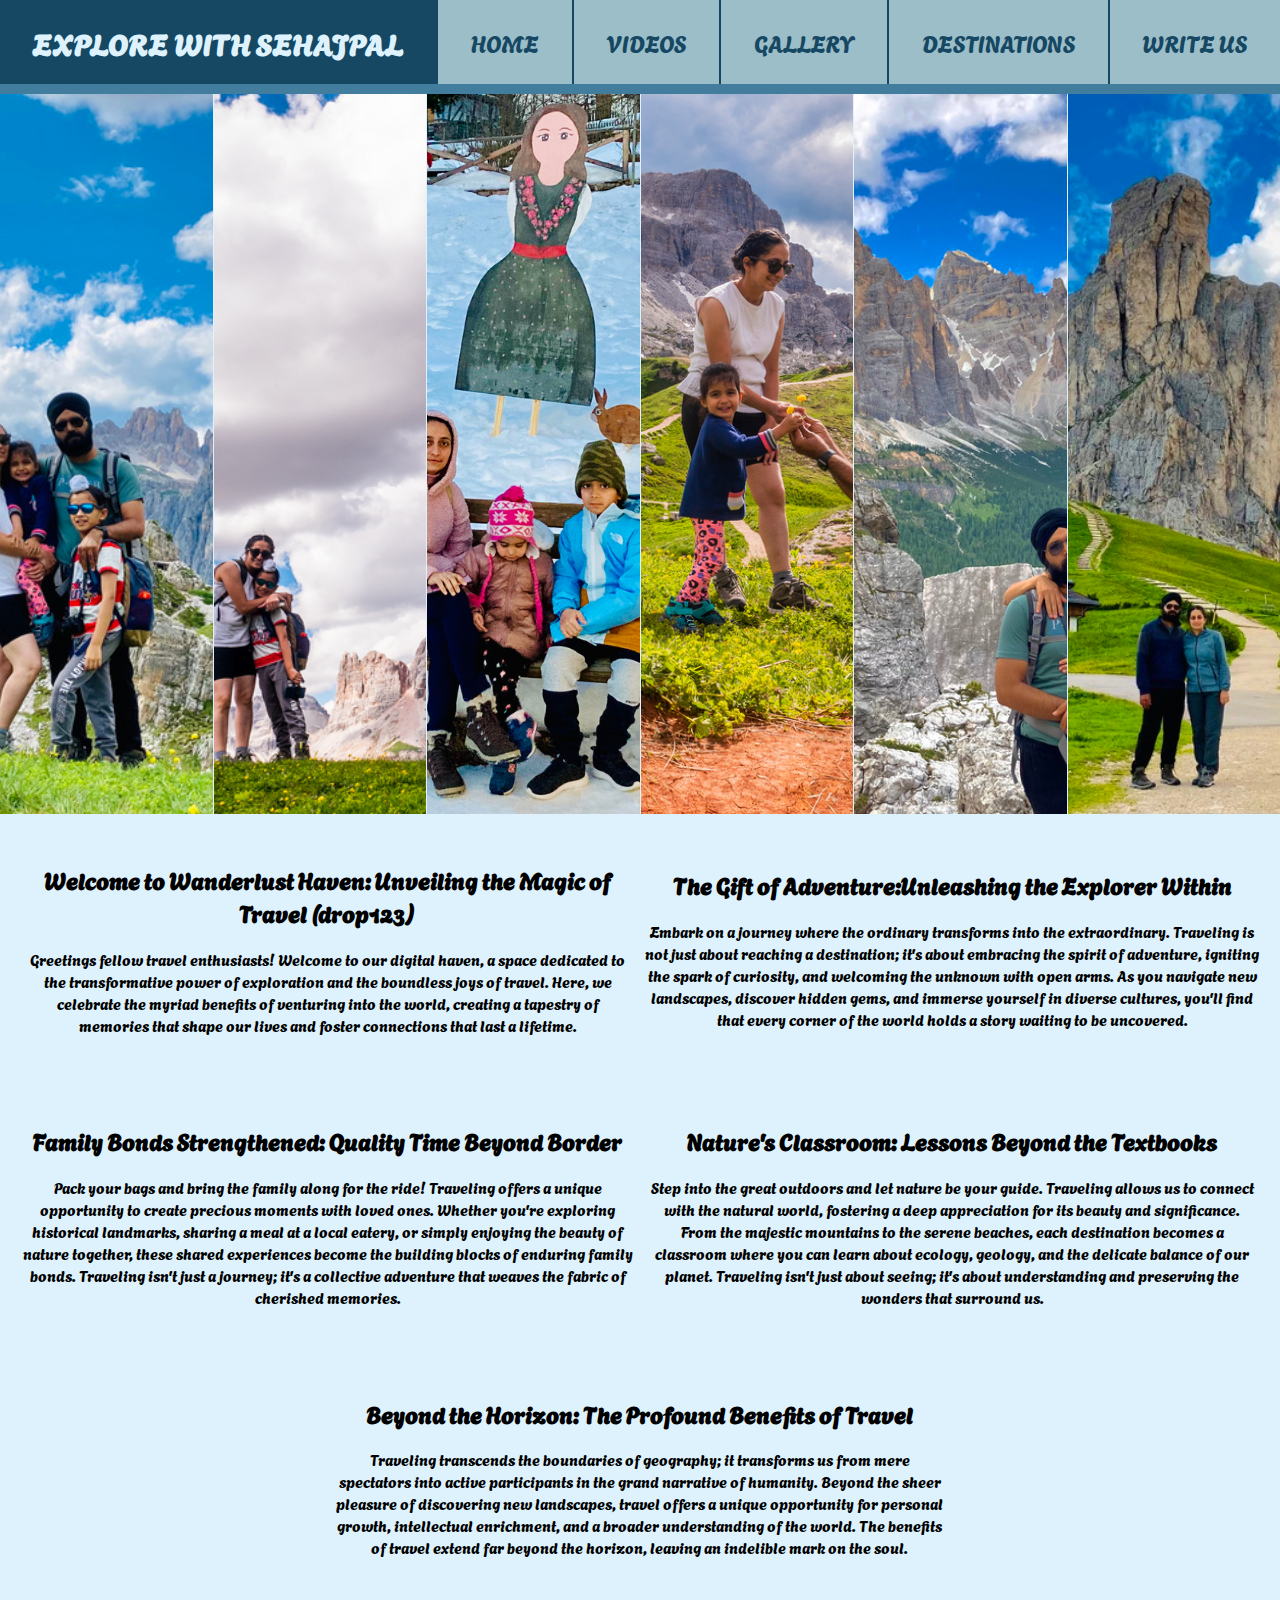
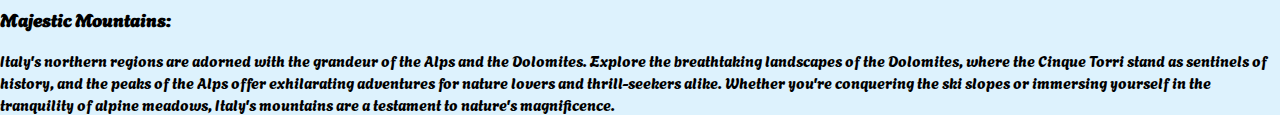
<file: index.html>
<!DOCTYPE html>
<html lang="en">
<head>
    <meta charset="UTF-8">
    <meta http-equiv="X-UA-Compatible" content="IE=edge">
    <meta name="viewport" content="width=device-width, initial-scale=1.0">
    <link rel="icon" href="icon.ico" type="image/x-icon"/>
    <title>Explore With Sehajpal</title>
    <link rel="preconnect" href="https://fonts.googleapis.com">
    <link rel="preconnect" href="https://fonts.gstatic.com" crossorigin>
    <link href="https://fonts.googleapis.com/css2?family=Agbalumo&display=swap" rel="stylesheet">

    <link rel="stylesheet" href="./index.css" type="text/css">
    <link rel="stylesheet" href="./imagegallery.css">
</head>
<body>
    <!--menu bar start-->
       <div class="nav-bar">
        
        <div class="heading">
          <a href="./index.html"> <h1> Explore With Sehajpal</h1></a></div>
            <li class="home menu-align"><a href="./index.html"> HOME</a></li>
            <li class="video menu-align">VIDEOS</li>
            <li class="gallery menu-align">GALLERY</li>
            <li class="destinations menu-align"> <a href="./destinations.html"> DESTINATIONS</a> </li>
            <li class="write-us menu-align">WRITE US</li>
            </div> <!--menu bar end-->
     
<!--slider gallary on home page Start-->
    <div class="main-image-slider-container">

        <div class="image-slider-container ">
            <div style="background-image: url('./cinque-torri/cinque-torri-\ \(12\).jpg');"></div>
           <div style="background-image: url('./cinque-torri/cinque-torri-\ \(7\).jpg');"></div>
           <div style="background-image: url('./selva-di-cadore-2021/selva-di-cadore-12.jpg');"></div>
           <div style="background-image: url('./cinque-torri/cinque-torri-\ \(9\).jpg');"></div>
           <div style="background-image: url('./cinque-torri/cinque-torri-\ \(15\).jpg');"></div>
           <div style="background-image: url('./passo-giau/passo-giau2.jpg');"></div>
       <!--slider gallary on home page Start-->
       </div></div>

    <div class="index-informational">
        <div class="index-details">  <p><h2>Welcome to Wanderlust Haven: Unveiling the Magic of Travel (drop123)</h2>
          Greetings fellow travel enthusiasts! Welcome to our digital haven, a space dedicated to the transformative power of exploration and the boundless joys of travel. Here, we celebrate the myriad benefits of venturing into the world, creating a tapestry of memories that shape our lives and foster connections that last a lifetime.</p></div>
        <div class="index-details"> <p><h2>The Gift of Adventure:Unleashing the Explorer Within </h2> 
            Embark on a journey where the ordinary transforms into the extraordinary. Traveling is not just about reaching a destination; it's about embracing the spirit of adventure, igniting the spark of curiosity, and welcoming the unknown with open arms. As you navigate new landscapes, discover hidden gems, and immerse yourself in diverse cultures, you'll find that every corner of the world holds a story waiting to be uncovered.</p></div>
        <div class="index-details"> <p> <h2>Family Bonds Strengthened: Quality Time Beyond Border</h2>
           Pack your bags and bring the family along for the ride! Traveling offers a unique opportunity to create precious moments with loved ones. Whether you're exploring historical landmarks, sharing a meal at a local eatery, or simply enjoying the beauty of nature together, these shared experiences become the building blocks of enduring family bonds. Traveling isn't just a journey; it's a collective adventure that weaves the fabric of cherished memories.</p></div>
        <div class="index-details"> <p><h2>Nature's Classroom: Lessons Beyond the Textbooks </h2>
          Step into the great outdoors and let nature be your guide. Traveling allows us to connect with the natural world, fostering a deep appreciation for its beauty and significance. From the majestic mountains to the serene beaches, each destination becomes a classroom where you can learn about ecology, geology, and the delicate balance of our planet. Traveling isn't just about seeing; it's about understanding and preserving the wonders that surround us.</p></div>
        <div class="index-details"><p> <h2>Beyond the Horizon: The Profound Benefits of Travel</h2> 
           Traveling transcends the boundaries of geography; it transforms us from mere spectators into active participants in the grand narrative of humanity. Beyond the sheer pleasure of discovering new landscapes, travel offers a unique opportunity for personal growth, intellectual enrichment, and a broader understanding of the world. The benefits of travel extend far beyond the horizon, leaving an indelible mark on the soul.</p></div>
           </div>
       <!--
<div class="index-informational"><p>
   <h2> Discover the Essence of Italy: A Tapestry of Mountains, Seas, and Rich History</h2>

Welcome to the heart of travel enthusiasts' dreams - Italy, a country where every step is a journey through time, a feast for the senses, and an exploration of diverse landscapes. Our website is your gateway to the multifaceted beauty of Italy, where majestic mountains, serene seas, and a rich tapestry of history converge to create an unparalleled travel experience.
-->
<h3>
Majestic Mountains:</h3>

Italy's northern regions are adorned with the grandeur of the Alps and the Dolomites. Explore the breathtaking landscapes of the Dolomites, where the Cinque Torri stand as sentinels of history, and the peaks of the Alps offer exhilarating adventures for nature lovers and thrill-seekers alike. Whether you're conquering the ski slopes or immersing yourself in the tranquility of alpine meadows, Italy's mountains are a testament to nature's magnificence.
<!-- 
<h3>
Serene Seas:</h3>

From the azure waters of the Amalfi Coast to the timeless charm of the Cinque Terre, Italy's coastlines beckon with unparalleled beauty. Explore the hidden coves and colorful villages along the coastline, indulge in the flavors of fresh seafood, and let the gentle lapping of waves be your soundtrack. The Tyrrhenian, Adriatic, and Ionian Seas each offer their unique charm, providing an endless canvas of coastal wonders for those seeking relaxation and seaside adventures.

<h3>
Rich Historical Tapestry:</h3>

Italy's history unfolds in every cobblestone, every archway, and every ancient ruin. Journey through the ages as you explore the Colosseum in Rome, walk the streets of Pompeii frozen in time, and marvel at the artistry of the Renaissance in Florence. Italy is a living museum, where each city, each village, narrates a story that has shaped the world. From the Roman Forum to the canals of Venice, history comes alive at every turn.

<h2>
Main Destinations:</h2>

   <h3> Rome:</h3> The Eternal City, where ancient ruins and modern life seamlessly coexist.
   <h3> Florence:</h3> A Renaissance masterpiece, adorned with art, culture, and architectural wonders.
   <h3>Venice:</h3>  The City of Canals, where romance and history merge on waterways and narrow streets. 
    <h3>Amalfi Coast:</h3> A stunning coastal stretch, offering panoramic views and charming cliffside villages. 
  <h3> Naples and the Amalfi Coast:</h3>
 
Savor the flavors of Naples, where authentic pizza and vibrant street life define the city's character. Journey along the stunning Amalfi Coast, where pastel-hued villages cling to dramatic cliffs, and lemon groves perfume the air. Explore the historic charm of Sorrento and the glamorous allure of Positano, creating memories along one of the world's most picturesque coastlines.
 
<h2>Sicily:</h2>
Immerse yourself in the captivating island of Sicily, where ancient ruins, Byzantine mosaics, and Baroque architecture coexist in harmony. From the majestic Mount Etna to the historic city of Palermo and the charming beaches of Taormina, Sicily unfolds as a treasure trove of diverse landscapes and cultural wonders.

Breathtaking Lakes:
Escape to the tranquility of Italy's lakes, each with its own unique character. Lake Como, surrounded by villas and gardens, exudes timeless elegance. Lake Garda, the largest lake, offers a mix of picturesque towns, historic castles, and water activities. Discover the romantic charm of Lake Maggiore with its Borromean Islands, providing a perfect blend of nature and culture.

Puglia:
In the southeastern heel of Italy, Puglia beckons with its whitewashed trulli houses, olive groves, and picturesque coastal towns. Explore the unique architecture of Alberobello, unwind on the pristine beaches of Salento, and savor the regional cuisine that reflects the bounty of the Adriatic Sea and fertile land.

Turin and the Piedmont Region:
Turin, the capital of the Piedmont region, combines aristocratic charm with cutting-edge innovation. Delight in the city's architectural gems, including the Mole Antonelliana, and embark on a culinary journey through the region known for its truffles, wines, and chocolate.

Verona and the Veneto Region:
Verona, immortalized by Shakespeare's "Romeo and Juliet," enchants visitors with its well-preserved Roman amphitheater and romantic ambiance. Explore the Veneto region further with the historic canals of Venice, the Palladian architecture of Vicenza, and the medieval charm of Padua.
    Dolomites: Majestic peaks and alpine landscapes, perfect for outdoor enthusiasts and photographers.

Embark on a virtual journey with us as we uncover the unparalleled beauty and cultural richness that Italy has to offer. Whether you seek the heights of mountain adventures, the serenity of coastal retreats, or a plunge into the depths of history, Italy welcomes you with open arms and a promise of unforgettable experiences. Join us on this exploration of Italy's diverse tapestry, where every destination is a chapter waiting to be written in the book of your travel adventures. Buon viaggio!
</p></div>-->
    </body>
</html>
</file>
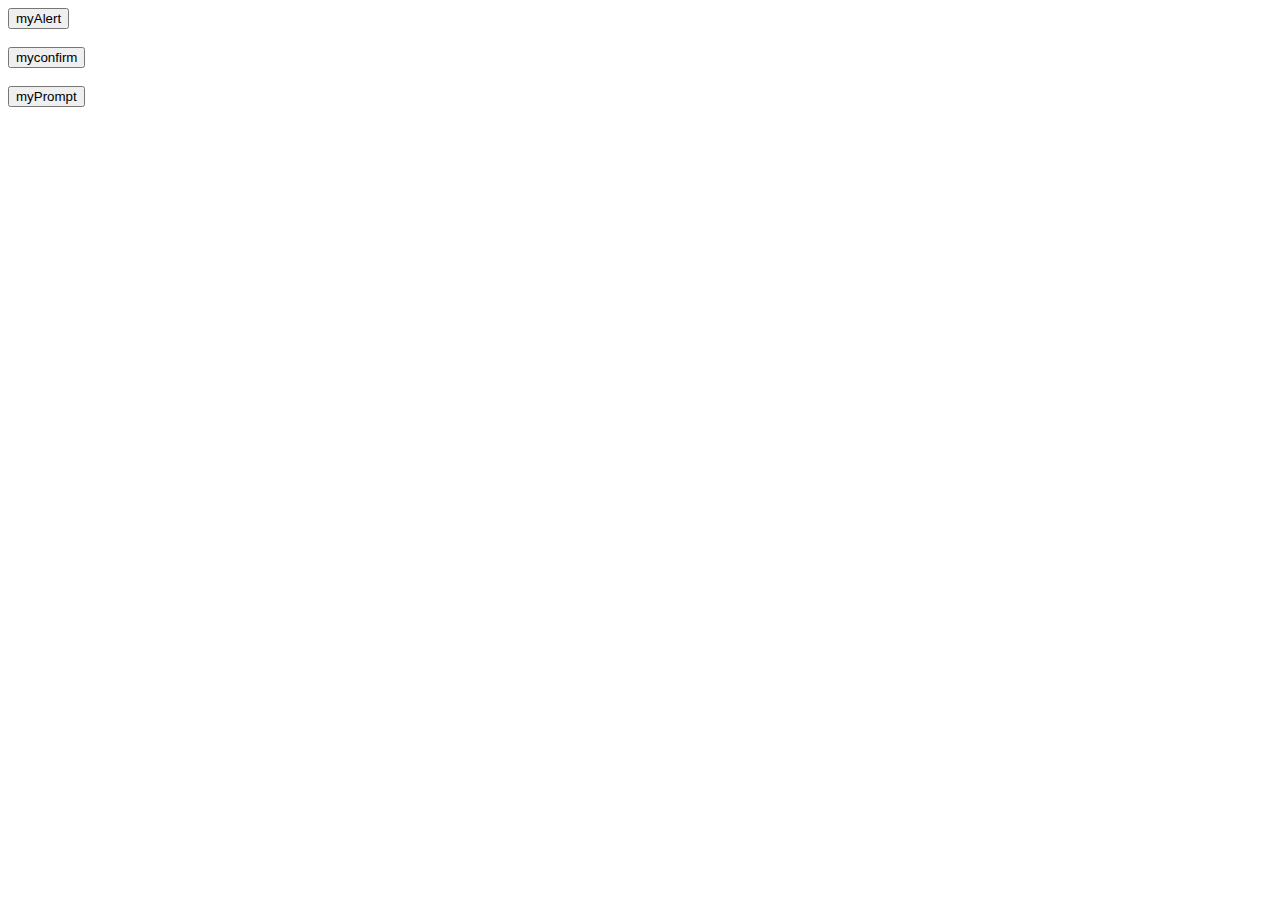
<file: calculator.html>
<!DOCTYPE html>
<html>
<body>
    
    <button onclick="myAlert()">myAlert</button><br><br>
    <button onclick="myConfirm()">myconfirm</button><br><br>
    <button onclick="myPrompt()">myPrompt</button>
    <script>
        /*
        Javascript permette di aprire delle finestra di avviso 
        per evidenziare messaggi o sottoporre delle scelte 
        ai visitatori del nostro sito, vediamo quelli più comuni.
        */    
       function myAlert(){
           var timeNow= new Date();
           window.alert("my alert show me today date and time \r" + timeNow);
       }
       function myConfirm(){
           var answer = window.confirm("you are on confirm page");
           if(answer==true){
               window.alert("clicked on ok")}
               else{

                window.alert("clicked on cancel");

               }
           }
        function myPrompt(){
            var sum1=Number(prompt("First number here"));       
            switch (sum1==false){
               case sum1==false: window.alert("Enter first valid number");
                 }      
            var sum2= Number(prompt("Second number here"));
            if (sum1==false){
                window.alert("Enter 2nd valid number");
                 } 
            ans=sum1+sum2;
            if (ans==false)
            {
             window.alert("I am unable to don calculation because you are not entered a number")

            }
           else{
            window.alert("sum of your numbers id \r" + ans);
           }
                   
          
            }
            

        /*
        Per vostra utilità riporto i comandi ammessi oltre al testo, 
        utilizziamo backslash (barra rovesciata) per inserire questi caratteri:

        \'  single quote        -> visualizza '
        \"  double quote        -> visualizza "
        \\  backslash           -> visualizza \
        \n  new line            -> vai a capo
        \r  carriage return     -> vai a capo

        */
    </script>
 
</body>
</html>
</file>
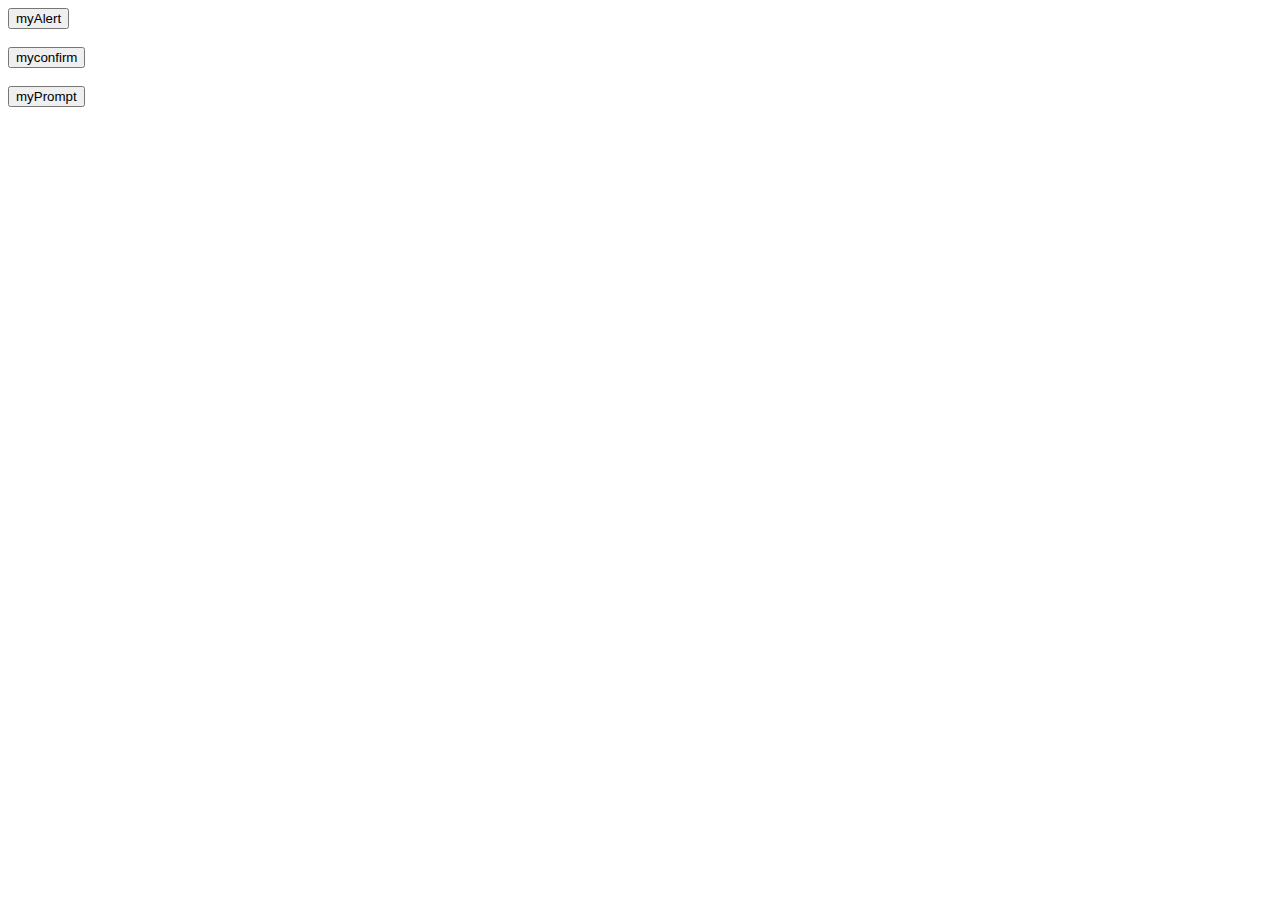
<file: calculator1.html>
<!DOCTYPE html>
<html>
<body>
    
    <button onclick="myAlert()">myAlert</button><br><br>
    <button onclick="myConfirm()">myconfirm</button><br><br>
    <button onclick="myPrompt()">myPrompt</button>
    <script>
        /*
        Javascript permette di aprire delle finestra di avviso 
        per evidenziare messaggi o sottoporre delle scelte 
        ai visitatori del nostro sito, vediamo quelli più comuni.
        */    
       function myAlert(){
           var timeNow= new Date();
           window.alert("my alert show me today date and time \r" + timeNow);
       }
       function myConfirm(){
           var answer = window.confirm("you are on confirm page");
           if(answer==true){
               window.alert("clicked on ok")}
               else{

                window.alert("clicked on cancel");

               }
           }/*start my calculator code here with input throw prompt */
        function myPrompt(){
            var sum1=Number(prompt("First number here")); /*input first number */
            if(sum1==false){
                window.alert("Enter valid first number"); /* start loop  */
                while(sum1==true);{
                var sum1=Number(prompt("First number here")); /*input first number */
                 }
            }
           
            var sum2= Number(prompt("Second number here"));/*input 2nd number */
            if(sum2==false){
                window.alert("Enter valid number"); /* start loop  */
                for(var i=0; i<sum2; i++);
               }

          
            ans=sum1+sum2;
         if (sum1==false || sum2==false)/* if any of two numbers is false generate error on result windoes*/
            {
             window.alert("I am unable to do calculation because you are not entered a number")

            }
           else{
            window.alert("sum of your numbers id \r" + ans);/* if all statements are true then show this message */
           }
                   
        }
       
            

        /*
        Per vostra utilità riporto i comandi ammessi oltre al testo, 
        utilizziamo backslash (barra rovesciata) per inserire questi caratteri:

        \'  single quote        -> visualizza '
        \"  double quote        -> visualizza "
        \\  backslash           -> visualizza \
        \n  new line            -> vai a capo
        \r  carriage return     -> vai a capo

        */
    </script>
 
</body>
</html>
</file>
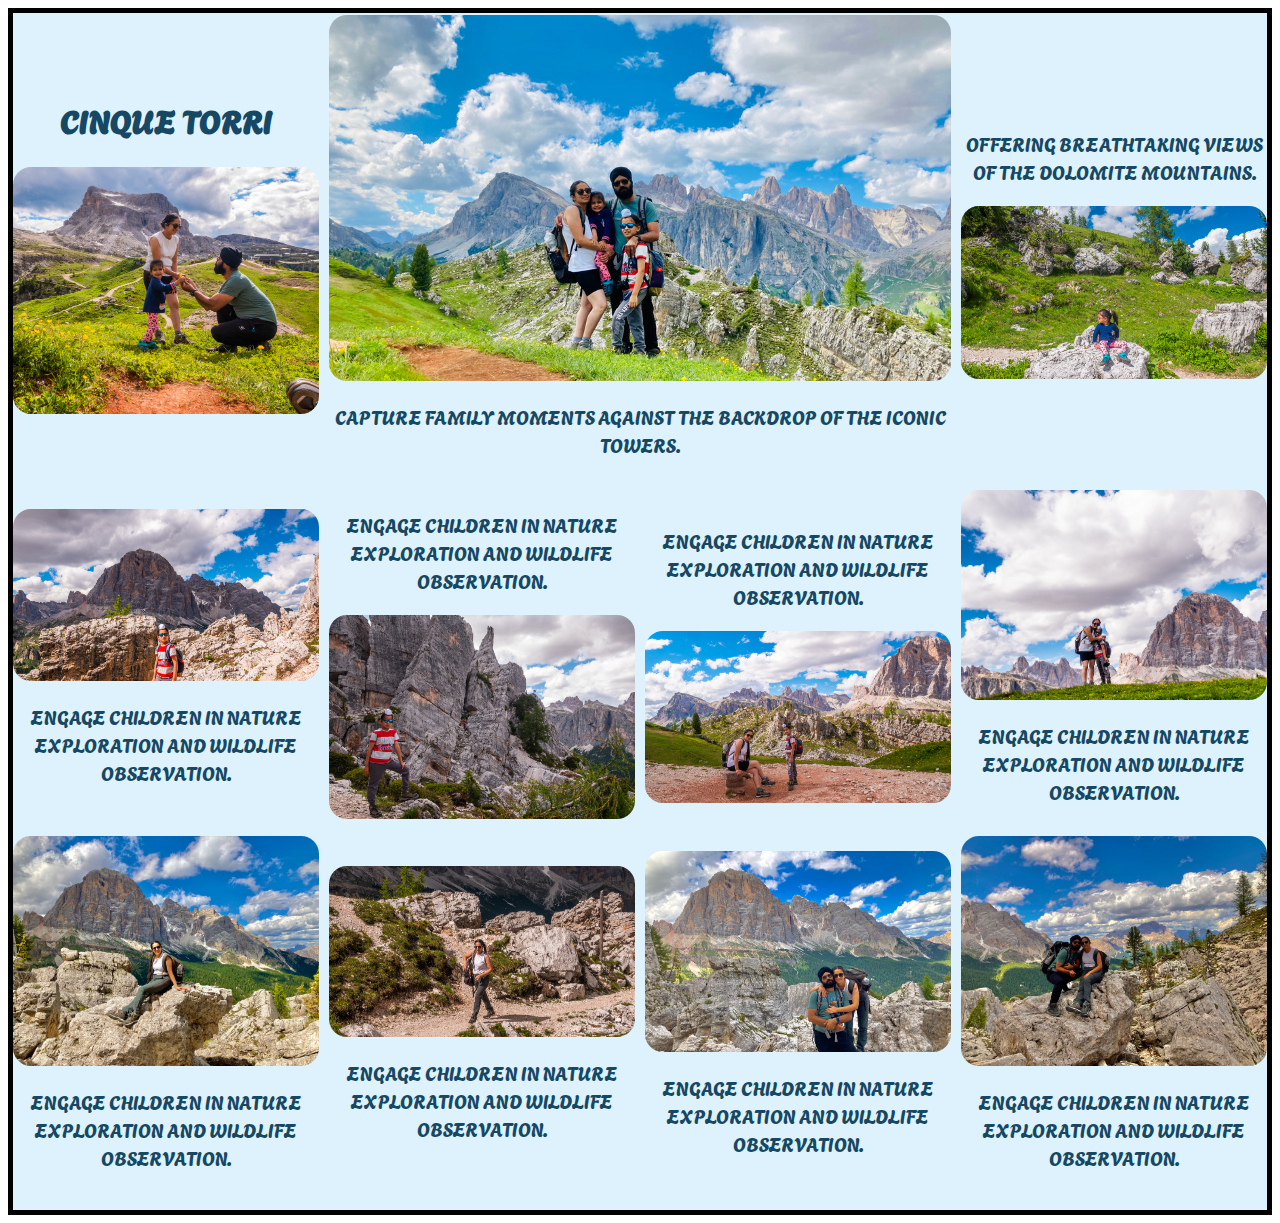
<file: cinque-torri.html>
<!DOCTYPE html>
<html lang="en">
<head>
    <meta charset="UTF-8">
    <meta http-equiv="X-UA-Compatible" content="IE=edge">
    <meta name="viewport" content="width=device-width, initial-scale=1.0">
    <title>Cinque Torri Explore With Sehajpal</title>
    <link rel="stylesheet" href="./cinque-torri.css">
    <link rel="stylesheet" href="./media.css">
    <link rel="preconnect" href="https://fonts.googleapis.com">
    <link rel="preconnect" href="https://fonts.gstatic.com" crossorigin>
    <link href="https://fonts.googleapis.com/css2?family=Agbalumo&display=swap" rel="stylesheet">

</head>
<body>
    <div class="main-layout-container-cinque-torri">
        <div class="layout-cinque-torri cinque-torri-1 border"><h1>Cinque Torri</h1><img src="./cinque-torri/cinque-torri- (9).jpg" alt="" class="cinque-torri-img"></div>
        <div class="layout-cinque-torri cinque-torri-2 border"><img src="./cinque-torri/cinque-torri- (12).jpg" alt="" class="cinque-torri-img"><p>Capture family moments against the backdrop of the iconic towers.</p></div>
        <div class="layout-cinque-torri cinque-torri-3 border"><p>offering breathtaking views of the Dolomite Mountains.</p><img src="./cinque-torri/cinque-torri- (1).jpg" alt="" class="cinque-torri-img"></div>
        <div class="layout-cinque-torri cinque-torri-4 border"><img src="./cinque-torri/cinque-torri- (4).jpg" alt="" class="cinque-torri-img"><p>Engage children in nature exploration and wildlife observation.</p></div>
        <div class="layout-cinque-torri cinque-torri-5 border"><p>Engage children in nature exploration and wildlife observation.</p><img src="./cinque-torri/cinque-torri- (2).jpg" alt="" class="cinque-torri-img"></div>
        <div class="layout-cinque-torri cinque-torri-6 border"><p>Engage children in nature exploration and wildlife observation.</p><img src="./cinque-torri/cinque-torri- (11).jpg" alt="" class="cinque-torri-img"></div>
        <div class="layout-cinque-torri cinque-torri-7 border"><img src="./cinque-torri/cinque-torri- (7).jpg" alt="" class="cinque-torri-img"><p>Engage children in nature exploration and wildlife observation.</p></div>
        <div class="layout-cinque-torri cinque-torri-8 border"><img src="./cinque-torri/cinque-torri- (13).jpg" alt="" class="cinque-torri-img"><p>Engage children in nature exploration and wildlife observation.</p></div>
        <div class="layout-cinque-torri cinque-torri-9 border"><img src="./cinque-torri/cinque-torri- (5).jpg" alt="" class="cinque-torri-img"><p>Engage children in nature exploration and wildlife observation.</p></div>
        <div class="layout-cinque-torri cinque-torri-10 border"><img src="./cinque-torri/cinque-torri- (15).jpg" alt="" class="cinque-torri-img"><p>Engage children in nature exploration and wildlife observation.</p></div>
        <div class="layout-cinque-torri cinque-torri-11 border"><img src="./cinque-torri/cinque-torri- (14).jpg" alt="" class="cinque-torri-img"><p>Engage children in nature exploration and wildlife observation.</p></div>
        <div class="layout-cinque-torri cinque-torri-12 border"></div>
        <div class="layout-cinque-torri cinque-torri-13 border"></div>
        <div class="layout-cinque-torri cinque-torri-14 border"></div>
        <div class="layout-cinque-torri cinque-torri-15 border"></div>
        <div class="layout-cinque-torri cinque-torri-16 border"></div>


    </div>
</body>
</html>
</file>
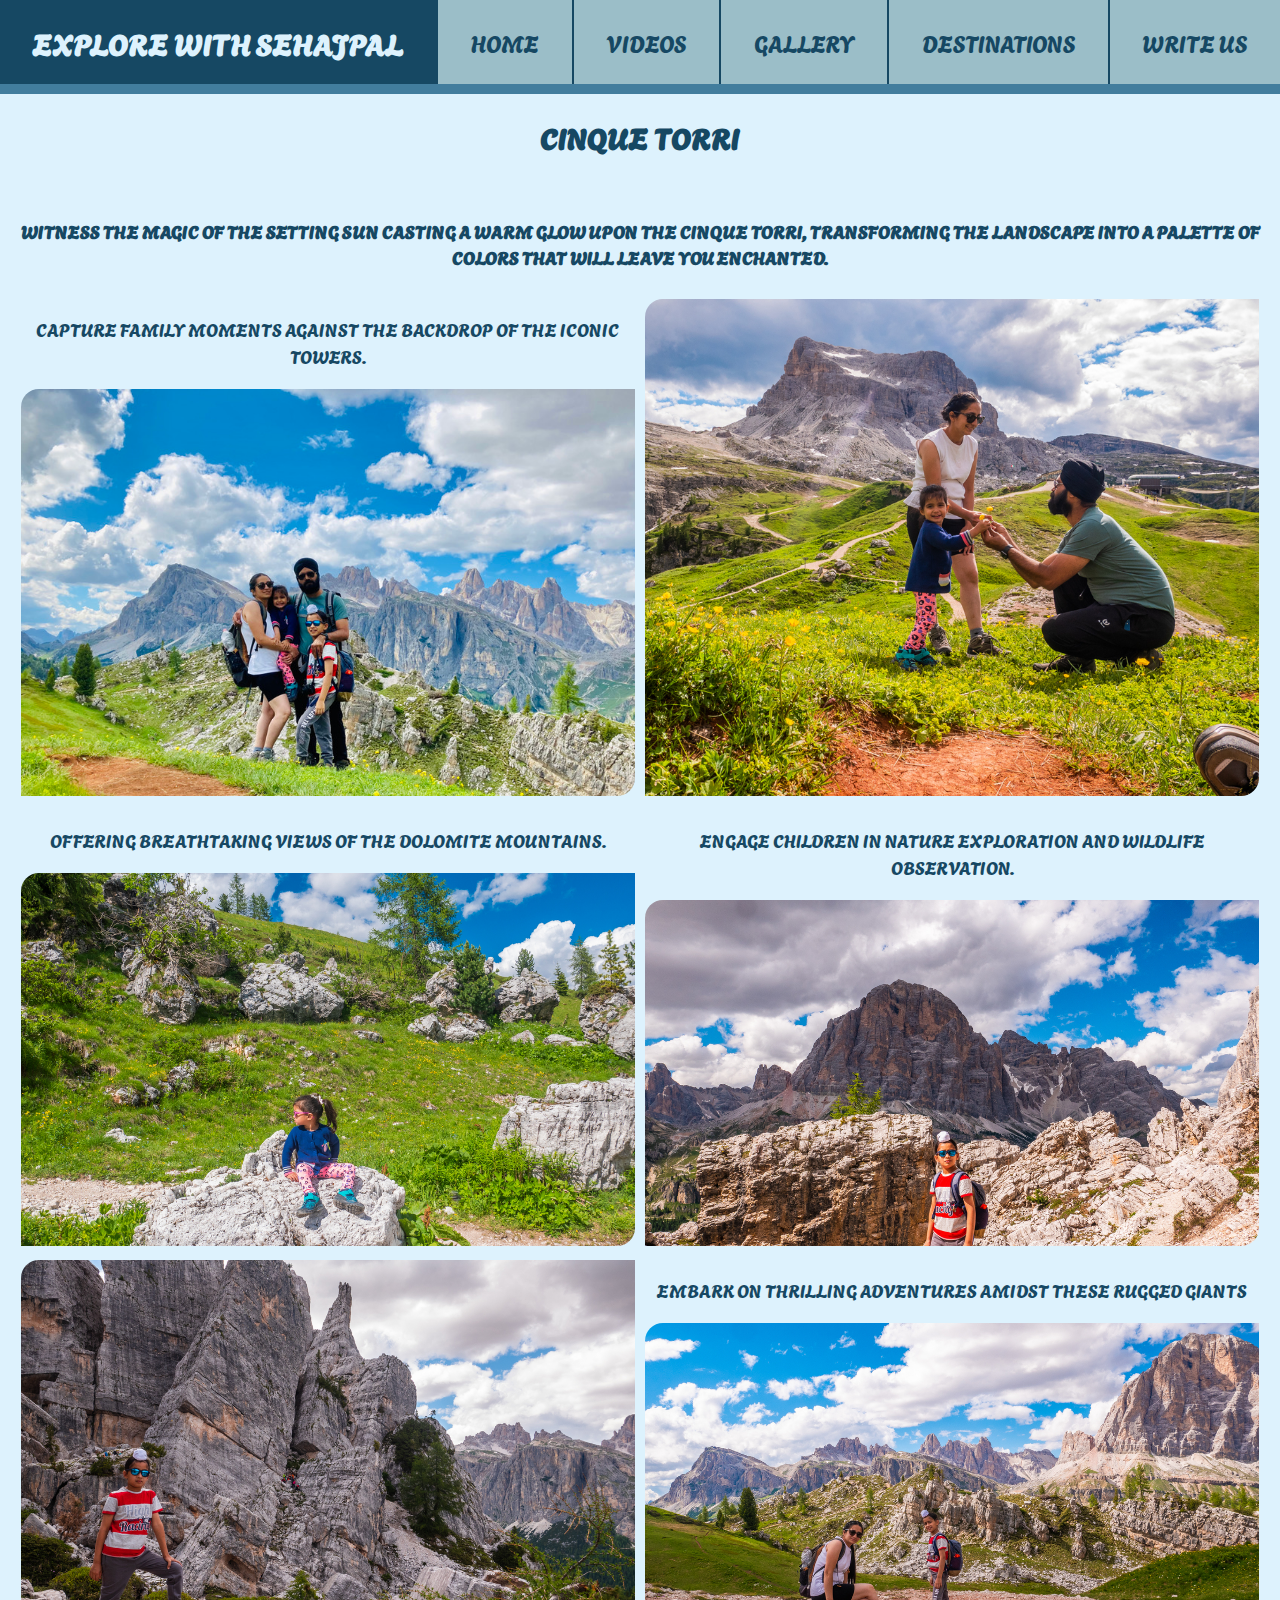
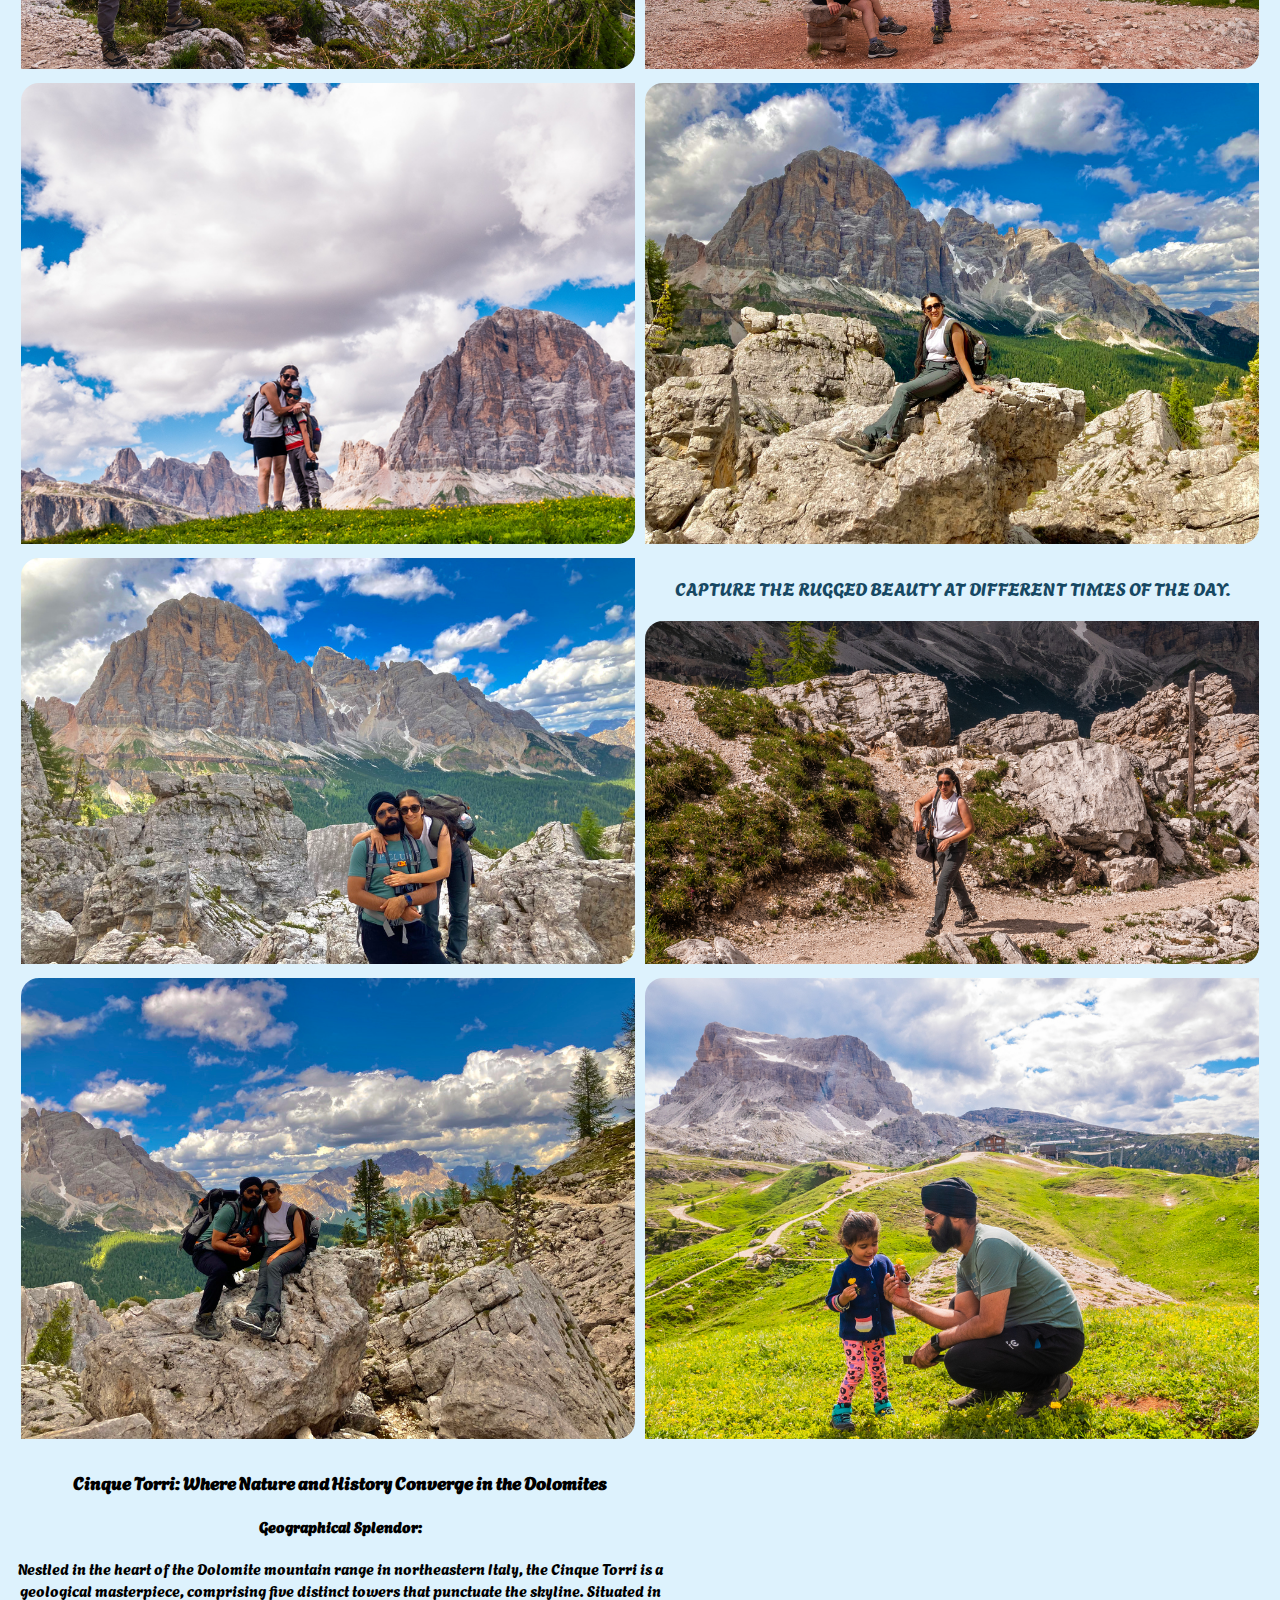
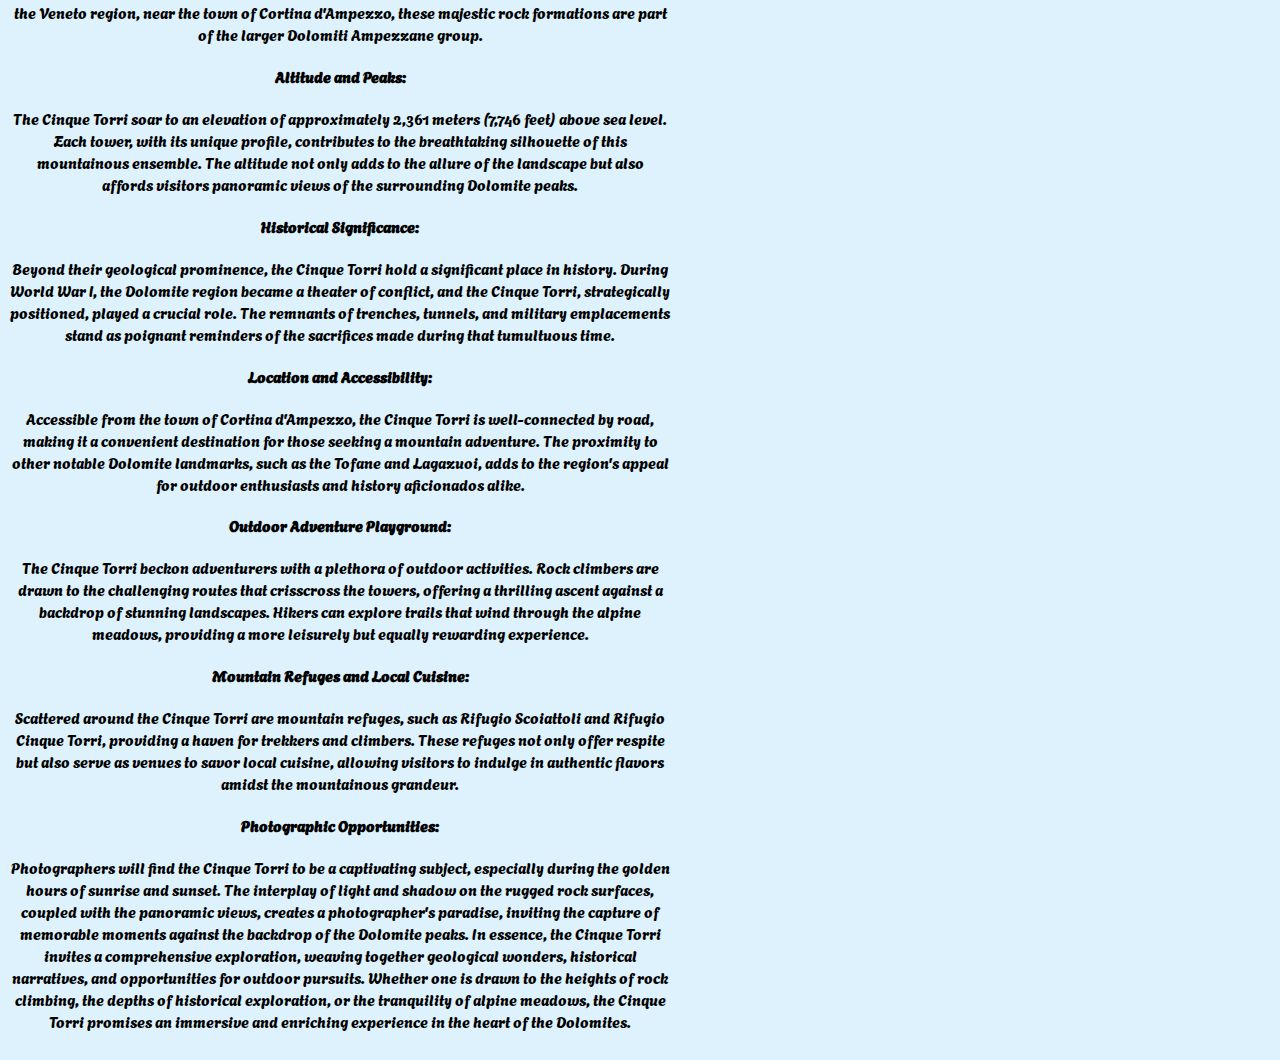
<file: cinque-torri1.html>
<!DOCTYPE html>
<html lang="en">
<head>
    <meta charset="UTF-8">
    <meta http-equiv="X-UA-Compatible" content="IE=edge">
    <meta name="viewport" content="width=device-width, initial-scale=1.0">
    <title>Cinque Torri Explore With Sehajpal</title>
      
        <link rel="icon" href="icon.ico" type="image/x-icon"/>
            <link rel="preconnect" href="https://fonts.googleapis.com">
        <link rel="preconnect" href="https://fonts.gstatic.com" crossorigin>
        <link href="https://fonts.googleapis.com/css2?family=Agbalumo&display=swap" rel="stylesheet">
        <link rel="stylesheet" href="./cinque-torri1.css">
        <link rel="stylesheet" href="./media.css">
       <link rel="stylesheet" href="./index.css" type="text/css">
    <link rel="stylesheet" href="./imagegallery.css">
</head>
<body>
    <!--menu bar start-->
       <div class="nav-bar">
        
        <div class="heading">
          <a href="./index.html"> <h1> Explore With Sehajpal</h1></a></div>
            <li class="home menu-align"><a href="./index.html"> HOME</a></li>
            <li class="video menu-align">VIDEOS</li>
            <li class="gallery menu-align">GALLERY</li>
            <li class="destinations menu-align"> <a href="./destinations.html"> DESTINATIONS</a> </li>
            <li class="write-us menu-align">WRITE US</li>
            </div> <!--menu bar end-->
<body>
    <div class="main-layout-container-cinque-torri">
        <div class=" layout-cinque-torri destinations-heading"><h1>Cinque Torri</h1></br><h3>Witness the magic of the setting sun casting a warm glow upon the Cinque Torri, transforming the landscape into a palette of colors that will leave you enchanted.</h3></div>
        <div class="layout-cinque-torri cinque-torri-1 border"><p>Capture family moments against the backdrop of the iconic towers.</p><img src="./cinque-torri/cinque-torri- (12).jpg" alt="" class="cinque-torri-img"></div>
        <div class="layout-cinque-torri cinque-torri-2 border"><img src="./cinque-torri/cinque-torri- (9).jpg" alt="" class="cinque-torri-img"></div>
        <div class="layout-cinque-torri cinque-torri-3 border"><p>offering breathtaking views of the Dolomite Mountains.</p><img src="./cinque-torri/cinque-torri- (1).jpg" alt="" class="cinque-torri-img"></div>
        <div class="layout-cinque-torri cinque-torri-4 border"><p>Engage children in nature exploration and wildlife observation.</p><img src="./cinque-torri/cinque-torri- (4).jpg" alt="" class="cinque-torri-img"></div>
        <div class="layout-cinque-torri cinque-torri-5 border"><img src="./cinque-torri/cinque-torri- (2).jpg" alt="" class="cinque-torri-img"></div>
          <div class="layout-cinque-torri cinque-torri-6 border"><p> Embark on thrilling adventures amidst these rugged giants</p><img src="./cinque-torri/cinque-torri- (11).jpg" alt="" class="cinque-torri-img"></div>
        <div class="layout-cinque-torri cinque-torri-7 border"><img src="./cinque-torri/cinque-torri- (7).jpg" alt="" class="cinque-torri-img"></div>
        <div class="layout-cinque-torri cinque-torri-8 border"><img src="./cinque-torri/cinque-torri- (13).jpg" alt="" class="cinque-torri-img"></div>
         <div class="layout-cinque-torri cinque-torri-9 border"><img src="./cinque-torri/cinque-torri- (15).jpg" alt="" class="cinque-torri-img"></div>
        <div class="layout-cinque-torri cinque-torri-10 border"><p> Capture the rugged beauty at different times of the day.</p><img src="./cinque-torri/cinque-torri- (5).jpg" alt="" class="cinque-torri-img"></div>
        <div class="layout-cinque-torri cinque-torri-11 border"><img src="./cinque-torri/cinque-torri- (14).jpg" alt="" class="cinque-torri-img"></div>
          <div class="layout-cinque-torri cinque-torri-12 border"><img src="./cinque-torri/cinque-torri- (8).jpg" alt="" class="cinque-torri-img"></div></div>
     
  

    </div>
    <!--All about the destionation start here-->
    <div class="about-destination">
      <div class="about-cinque-torri"><p><h3>Cinque Torri: Where Nature and History Converge in the Dolomites</h3>
       <h4> Geographical Splendor:</h4>
        Nestled in the heart of the Dolomite mountain range in northeastern Italy, the Cinque Torri is a geological masterpiece, comprising five distinct towers that punctuate the skyline. Situated in the Veneto region, near the town of Cortina d'Ampezzo, these majestic rock formations are part of the larger Dolomiti Ampezzane group.
        
        <h4> Altitude and Peaks:</h4>
        The Cinque Torri soar to an elevation of approximately 2,361 meters (7,746 feet) above sea level. Each tower, with its unique profile, contributes to the breathtaking silhouette of this mountainous ensemble. The altitude not only adds to the allure of the landscape but also affords visitors panoramic views of the surrounding Dolomite peaks.
        
       <h4> Historical Significance:</h4>
        Beyond their geological prominence, the Cinque Torri hold a significant place in history. During World War I, the Dolomite region became a theater of conflict, and the Cinque Torri, strategically positioned, played a crucial role. The remnants of trenches, tunnels, and military emplacements stand as poignant reminders of the sacrifices made during that tumultuous time.
        
       <h4> Location and Accessibility:</h4>
        Accessible from the town of Cortina d'Ampezzo, the Cinque Torri is well-connected by road, making it a convenient destination for those seeking a mountain adventure. The proximity to other notable Dolomite landmarks, such as the Tofane and Lagazuoi, adds to the region's appeal for outdoor enthusiasts and history aficionados alike.
       
        <h4>  Outdoor Adventure Playground:</h4>
        The Cinque Torri beckon adventurers with a plethora of outdoor activities. Rock climbers are drawn to the challenging routes that crisscross the towers, offering a thrilling ascent against a backdrop of stunning landscapes. Hikers can explore trails that wind through the alpine meadows, providing a more leisurely but equally rewarding experience.
        
        <h4>  Mountain Refuges and Local Cuisine:</h4>       
        Scattered around the Cinque Torri are mountain refuges, such as Rifugio Scoiattoli and Rifugio Cinque Torri, providing a haven for trekkers and climbers. These refuges not only offer respite but also serve as venues to savor local cuisine, allowing visitors to indulge in authentic flavors amidst the mountainous grandeur.
        
        <h4>Photographic Opportunities:</h4>
        Photographers will find the Cinque Torri to be a captivating subject, especially during the golden hours of sunrise and sunset. The interplay of light and shadow on the rugged rock surfaces, coupled with the panoramic views, creates a photographer's paradise, inviting the capture of memorable moments against the backdrop of the Dolomite peaks.
        
        In essence, the Cinque Torri invites a comprehensive exploration, weaving together geological wonders, historical narratives, and opportunities for outdoor pursuits. Whether one is drawn to the heights of rock climbing, the depths of historical exploration, or the tranquility of alpine meadows, the Cinque Torri promises an immersive and enriching experience in the heart of the Dolomites.
      </p></div>
    <div class="maps-iframe"><iframe class="iframe-position"
      width="600"
      height="450"
      frameborder="0"
      style="border:0"
      src="https://www.google.com/maps/place/Cinque+Torri/@46.509867,12.0515668,15z/data=!3m1!4b1!4m6!3m5!1s0x477837cd90ab57eb:0xd4508d9450a324d9!8m2!3d46.5098675!4d12.0515668!16s%2Fm%2F0c00813?entry=ttu"
      allowfullscreen
    ></iframe>
    </div></div><!--All about the destionation End here-->
</body>
</html>
</file>
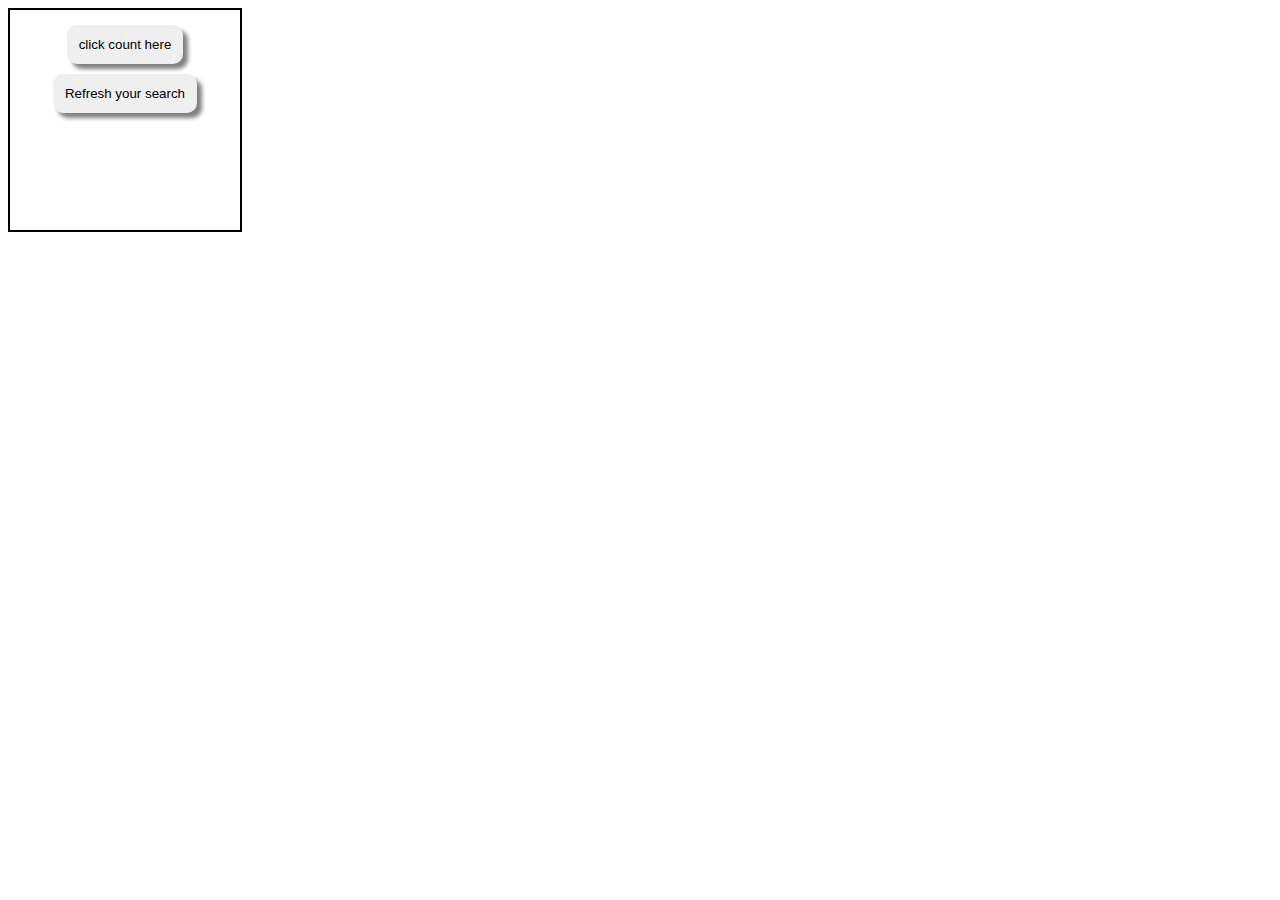
<file: click-counter.html>
<!DOCTYPE html>
<html>
    <head>
        <style>
            .main{ /* main div that contians all comment content (img, paragraph, input and button) */
                border: 2px solid black;
                display: flex;
                flex-direction: column;
                height: auto 100vh;
                max-width: 200px;
                gap: 10px;  
                align-items: center;
                padding: 15px;
               
            }
           
            .commentdecoration{ /* decoration for showing comment after input on webpage  */
                color:rgb(5, 5, 3);
                background-color:rgba(95, 158, 160, 0.432);
                text-align: center;
                font-size: 2rem;
                align-items: center;
                justify-content: center;
               
               }
         
            button{
                border: 2px solid transparent;
                border-radius: 10px;
                box-shadow: 5px 5px 4px gray;
                padding: 10px;
            }
           
            
        </style>
    </head>
<body>
    <div class="main">
        
       
        <button onclick="clickcounter()">click count here </button>
        <button onclick="refresh()">Refresh your search</button>
        <p class="commentdecoration" id="clickcounteroutput"></p><br>
               
    </div>
    <script>
                let clickcount=0;
               function clickcounter(){
                clickcount++;
               document.getElementById("clickcounteroutput").innerHTML=clickcount;
               }
          
 function refresh(){
    location.reload()
 }

    </script>
</body>
</html>
</file>
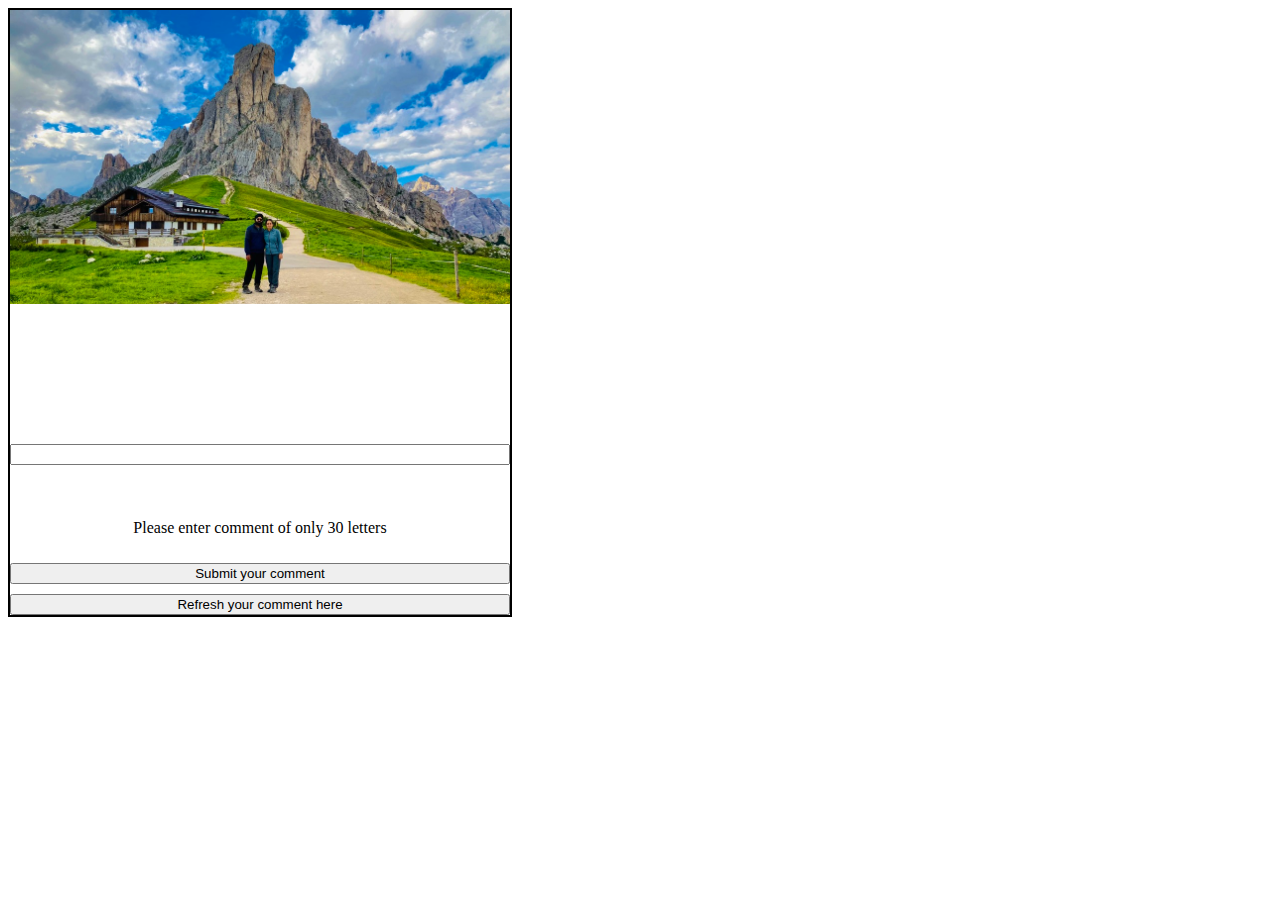
<file: comment-on-photo.html>
<!DOCTYPE html>
<html>
    <head>
        <style>
            .main{ /* main div that contians all comment content (img, paragraph, input and button) */
                border: 2px solid black;
                display: flex;
                flex-direction: column;
                height: auto 100vh;
                max-width: 500px;
                gap: 10px;  
            }
            .main > img {
                width: 500px;
                  }
            .commentdecoration{ /* decoration for showing comment after input on webpage  */
                color:rebeccapurple;
                background-color:gold;
                text-align: center;
                font-size: 2rem;
                align-items: center;
                justify-content: center;
               
               }
            .inputcomment:focus{ /* for highlight input area */
                background-color: yellow;
            }
            #maxchar{
                justify-content: center;
                text-align: center;
            }
            
        </style>
    </head>
<body>
    <div class="main">
        <img src="./passo-giau/passo-giau2.jpg"><br>
        <p class="commentdecoration" id="comment"></p><br>
        <input class="inputcomment" type="text" id="writecommenthere"><br>
        <p id="maxchar">Please enter comment of only 30 letters</p>
        <button onclick="inputComment()">Submit your comment</button>
        <button onclick="refresh()">Refresh your comment here</button>
       
    </div>
    <script>
               function inputComment(){
            var outputComment= document.getElementById("comment");
            outputComment.innerHTML;
            try{
                var inputYourComment=document.getElementById("writecommenthere").value;// input get here
               
                var firstChar = inputYourComment.slice(0,1)//first char for Uppercase 
                var firstCharCaptilized=firstChar.toUpperCase();
               // console.log(firstCharCaptilized);
                var remainingChar=inputYourComment.slice(1,inputYourComment.length);
                var charCaptilized=firstCharCaptilized+remainingChar
                var maxCharForComment=charCaptilized.slice(0,30);// here set max char of input to 30 char
               // console.log(charCaptilized); //until here function 
                
               document.getElementById("maxchar").innerHTML=`your write ${charCaptilized.length} characatters and you have remaining ${30-charCaptilized.length} charactters` //output of comment
               if(charCaptilized.length >30){
                   document.getElementById("maxchar").innerHTML=`You our limit the charactter by ${30-charCaptilized.length} and i cut down the more letters` 
               }
            
               if(inputYourComment=="") throw "Please in a valid input"; // start if for throw out errors if input donot match with my equations 
                
               // NOT WORKING FOR INPUT ONLY STRING TRY
          
               /*  if(typeof inputYourComment =="number") throw "Only alfabat is allow";
                if(typeof inputYourComment !=="string") throw "no numbers are allow"*/
                
                        }
                        catch(err){//here throw errors if input and equation is not matched .
                            outputComment.innerHTML="Error: "+ err;
                            document.getElementById("comment");
                        }
                        if(inputYourComment){//if input and equation is matched.
                            outputComment.innerHTML=maxCharForComment;
                            document.getElementById("comment");
                        }

        }
 function refresh(){
    location.reload()
 }
    </script>
</body>
</html>
</file>
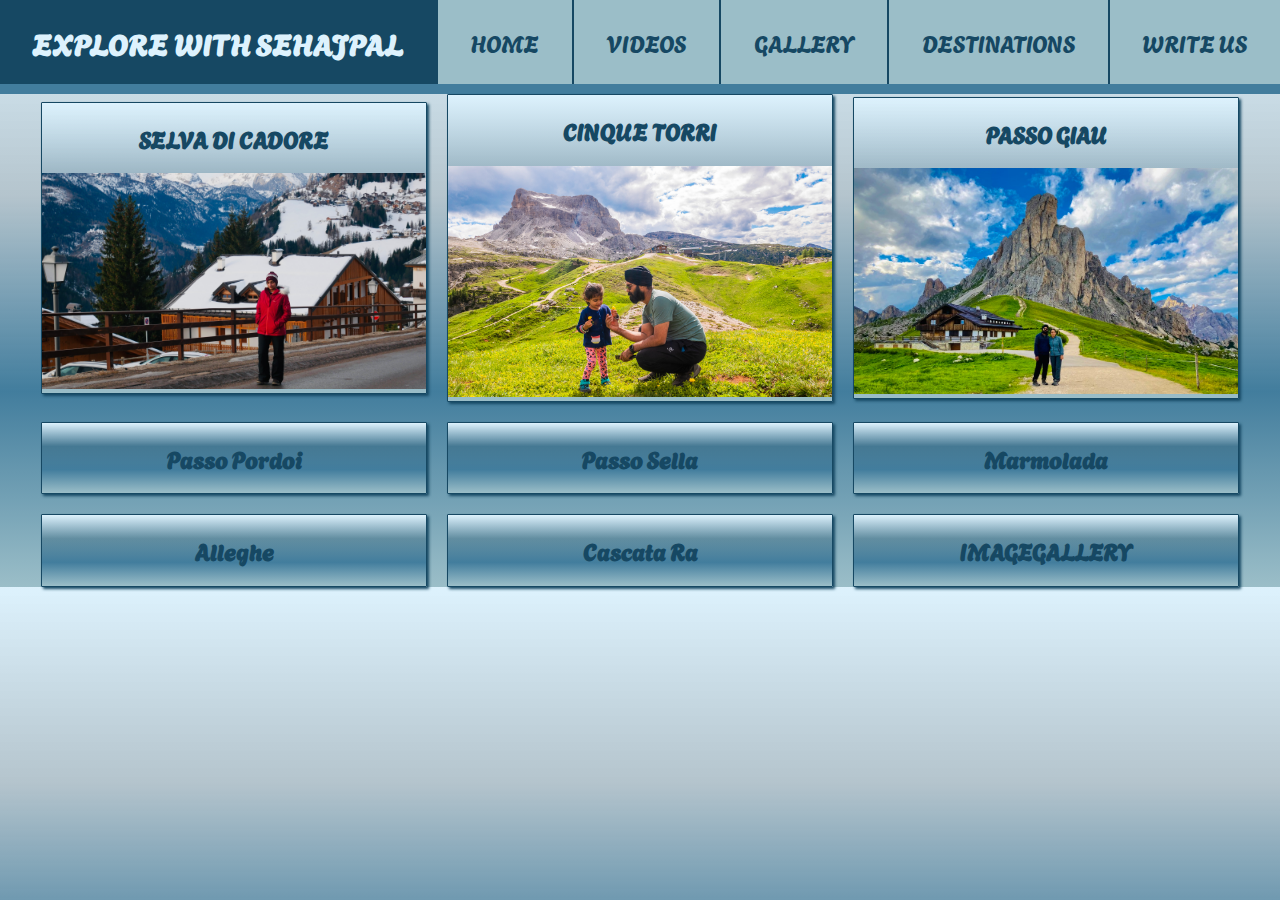
<file: destinations.html>
<!DOCTYPE html>
<html lang="en">
<head>
    <meta charset="UTF-8">
    <meta http-equiv="X-UA-Compatible" content="IE=edge">
    <meta name="viewport" content="width=device-width, initial-scale=1.0">
    <link rel="icon" href="icon.ico" type="image/x-icon"/>
    <title>Destinations Explore With Sehajpal</title>
    <link rel="preconnect" href="https://fonts.googleapis.com">
    <link rel="preconnect" href="https://fonts.gstatic.com" crossorigin>
    <link href="https://fonts.googleapis.com/css2?family=Agbalumo&display=swap" rel="stylesheet">

    <link rel="stylesheet" href="./index.css" type="text/css">
    <link rel="stylesheet" href="./destination.css">
</head>
<body>
    
  <!--menu bar start-->
    <div class="nav-bar">
     
     <div class="heading">
       <a href="./index.html"> <h1> Explore With Sehajpal</h1></a></div>
         <li class="home menu-align"><a href="./index.html"> HOME</a></li>
         <li class="video menu-align">VIDEOS</li>
         <li class="gallery menu-align">GALLERY</li>
         <li class="destinations menu-align"> <a href="./destinations.html"> DESTINATIONS</a> </li>
         <li class="write-us menu-align">WRITE US</li>
         </div> <!--menu bar end-->
<!--layout with photos start here-->
<div class="distination-layout-container">
  <div class="dist-layout"><a href="./selva-do-codore-winter.html"><h2>Selva Di Cadore</h2><img src="./selva-di-cadore-2021/selva-di-cadore-10.jpg" alt="Selva di cadore" title="Selva di Cadore"></a> </div>
  <div class="dist-layout"><a href="./cinque-torri1.html"><h2>cinque Torri</h2><img src="./cinque-torri/cinque-torri- (8).jpg" alt="Cinque Torri" title="Cinque Torri"></a></div>
  <div class="dist-layout"><a href="./passo-giau.html"><h2>Passo Giau</h2><img src="./passo-giau/passo-giau2.jpg" alt="Passo Giau" title="Passo Giau" ></a></div>
  <div class="dist-layout"><h2>Passo Pordoi</h2></div>
  <div class="dist-layout"><h2>Passo Sella</h2></div>
  <div class="dist-layout"><h2>Marmolada</h2></div>
  <div class="dist-layout"><h2>Alleghe</h2></div>
  <div class="dist-layout"><h2>Cascata Ra</h2></div>
  <div class="dist-layout"><a href="./imagegallery.html"><h2>Imagegallery</h2></a></div>
</div>

</div>
<!-- layout with photos finish here-->




</body>
</html>
</file>
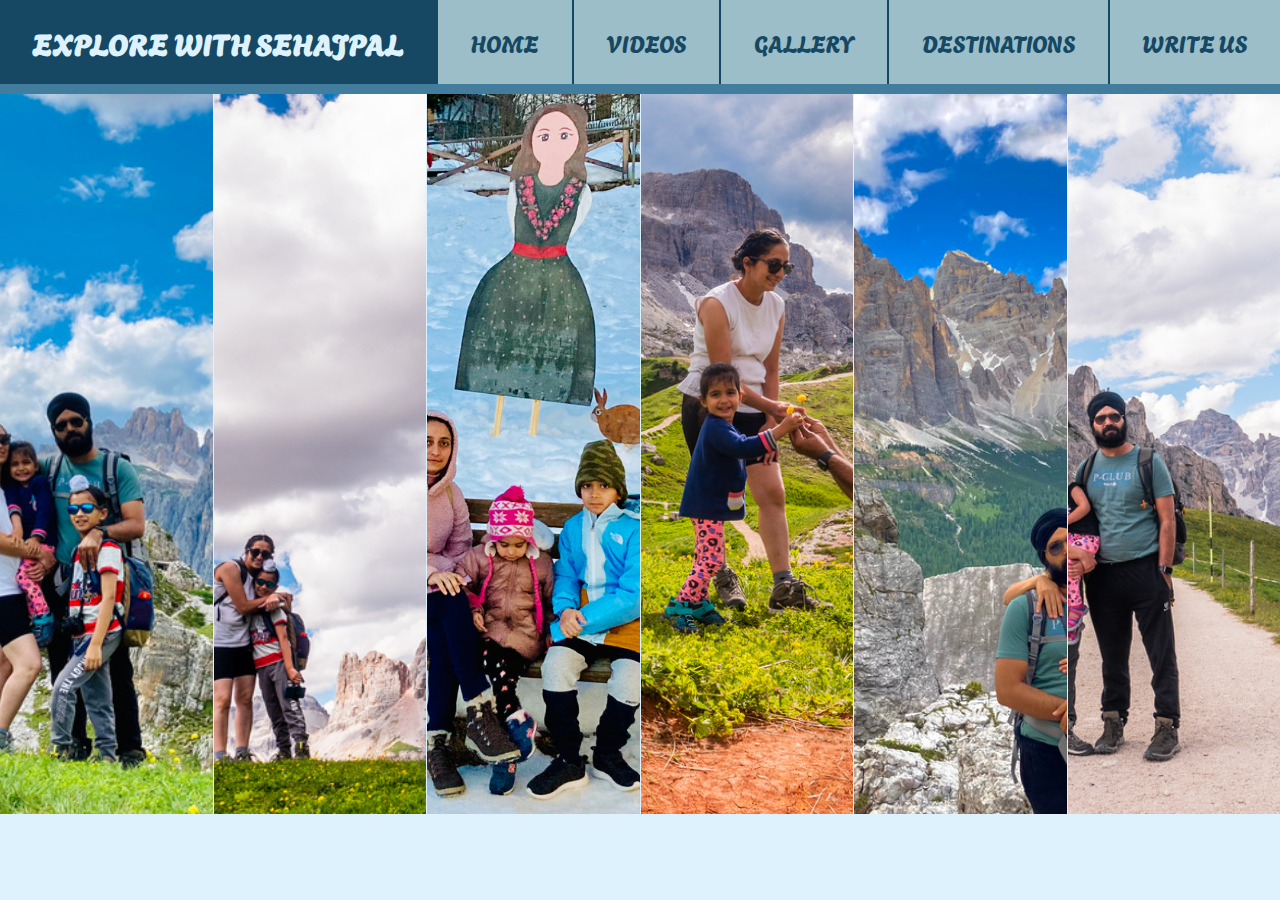
<file: home.html>
<!DOCTYPE html>
<html lang="en">
<head>
    <meta charset="UTF-8">
    <meta http-equiv="X-UA-Compatible" content="IE=edge">
    <meta name="viewport" content="width=device-width, initial-scale=1.0">
    <link rel="icon" href="icon.ico" type="image/x-icon"/>
    <title>Explore With Sehajpal</title>
    <link rel="preconnect" href="https://fonts.googleapis.com">
    <link rel="preconnect" href="https://fonts.gstatic.com" crossorigin>
    <link href="https://fonts.googleapis.com/css2?family=Agbalumo&display=swap" rel="stylesheet">

    <link rel="stylesheet" href="stylesheet.css" type="text/css">
    <link rel="stylesheet" href="./imagegallery.css">
</head>
<body>
    <!--menu bar start-->
       <div class="nav-bar">
        
        <div class="heading">
            <h1> Explore With Sehajpal</h1></div>
            <li class="home menu-align">HOME</li>
            <li class="video menu-align">VIDEOS</li>
            <li class="gallery menu-align">GALLERY</li>
            <li class="destinations menu-align">DESTINATIONS </li>
            <li class="write-us menu-align">WRITE US</li>
            </div> <!--menu bar end-->
      <!--  <div class="heading">
        <h1> Explore With Sehajpal</h1></div>-->

        <div class="image-slider-container ">
            <div style="background-image: url('./cinque-torri/cinque-torri-\ \(12\).jpg');"></div>
           <div style="background-image: url('./cinque-torri/cinque-torri-\ \(7\).jpg');"></div>
           <div style="background-image: url('./selva-di-cadore-2021/selva-di-cadore-12.jpg');"></div>
           <div style="background-image: url('./cinque-torri/cinque-torri-\ \(9\).jpg');"></div>
           <div style="background-image: url('./cinque-torri/cinque-torri-\ \(15\).jpg');"></div>
           <div style="background-image: url('./passo-giau/P1380240.jpg');"></div>
       
       </div>
    </body>
</html>
</file>
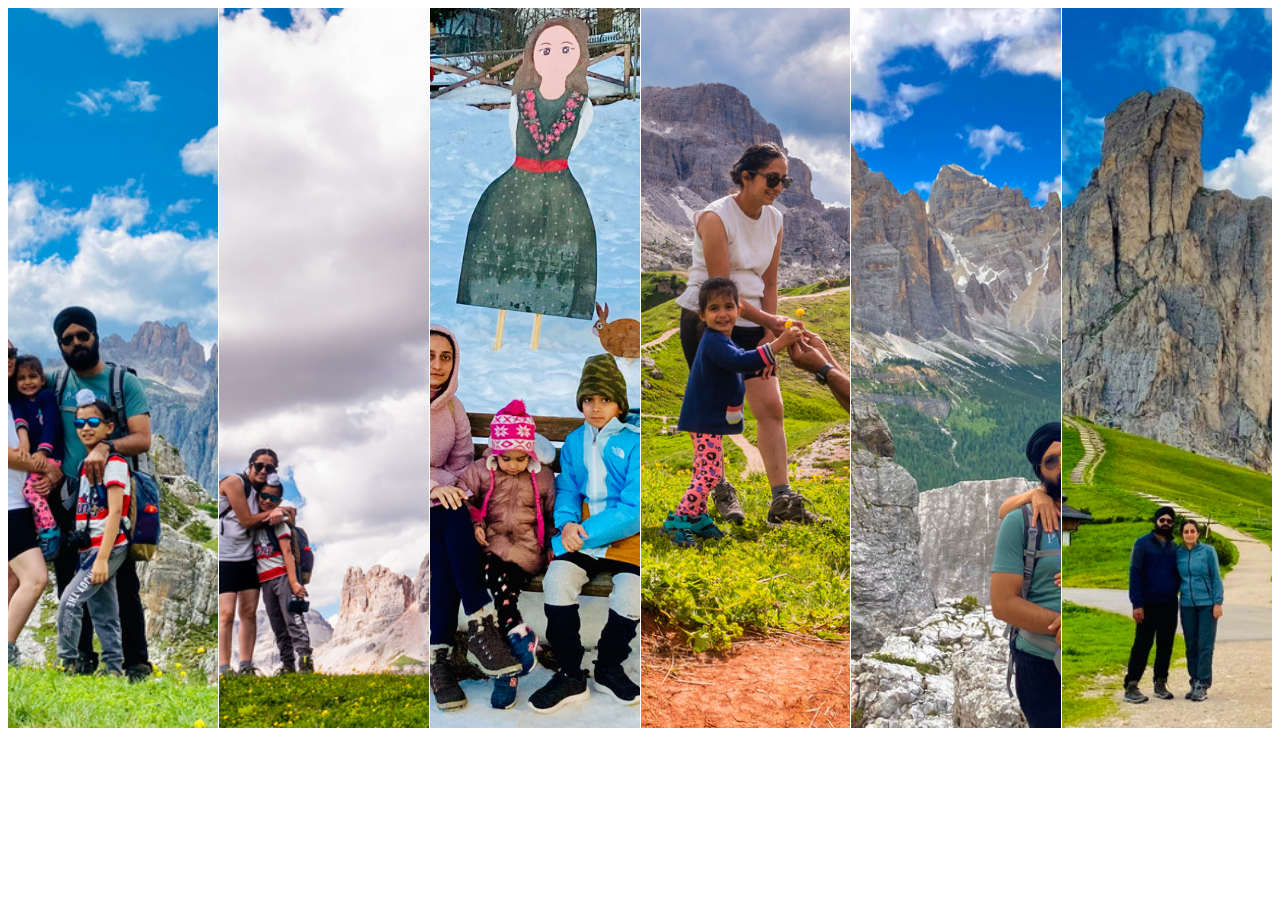
<file: imagegallery.html>
<!DOCTYPE html>
<html lang="en">
<head>
    <meta charset="UTF-8">
    <meta http-equiv="X-UA-Compatible" content="IE=edge">
    <meta name="viewport" content="width=device-width, initial-scale=1.0">
    <title>Image gallery</title>
   <link rel="stylesheet" href="./imagegallery.css">
   
</head>
<body>
    <div class="image-slider-container ">
         <div style="background-image: url('./cinque-torri/cinque-torri-\ \(12\).jpg');"></div>
        <div style="background-image: url('./cinque-torri/cinque-torri-\ \(7\).jpg');"></div>
        <div style="background-image: url('./selva-di-cadore-2021/selva-di-cadore-12.jpg');"></div>
        <div style="background-image: url('./cinque-torri/cinque-torri-\ \(9\).jpg');"></div>
        <div style="background-image: url('./cinque-torri/cinque-torri-\ \(15\).jpg');"></div>
        <div style="background-image: url('./passo-giau/passo-giau2.jpg');"></div>
    
    </div>
</body>
</html>
</file>
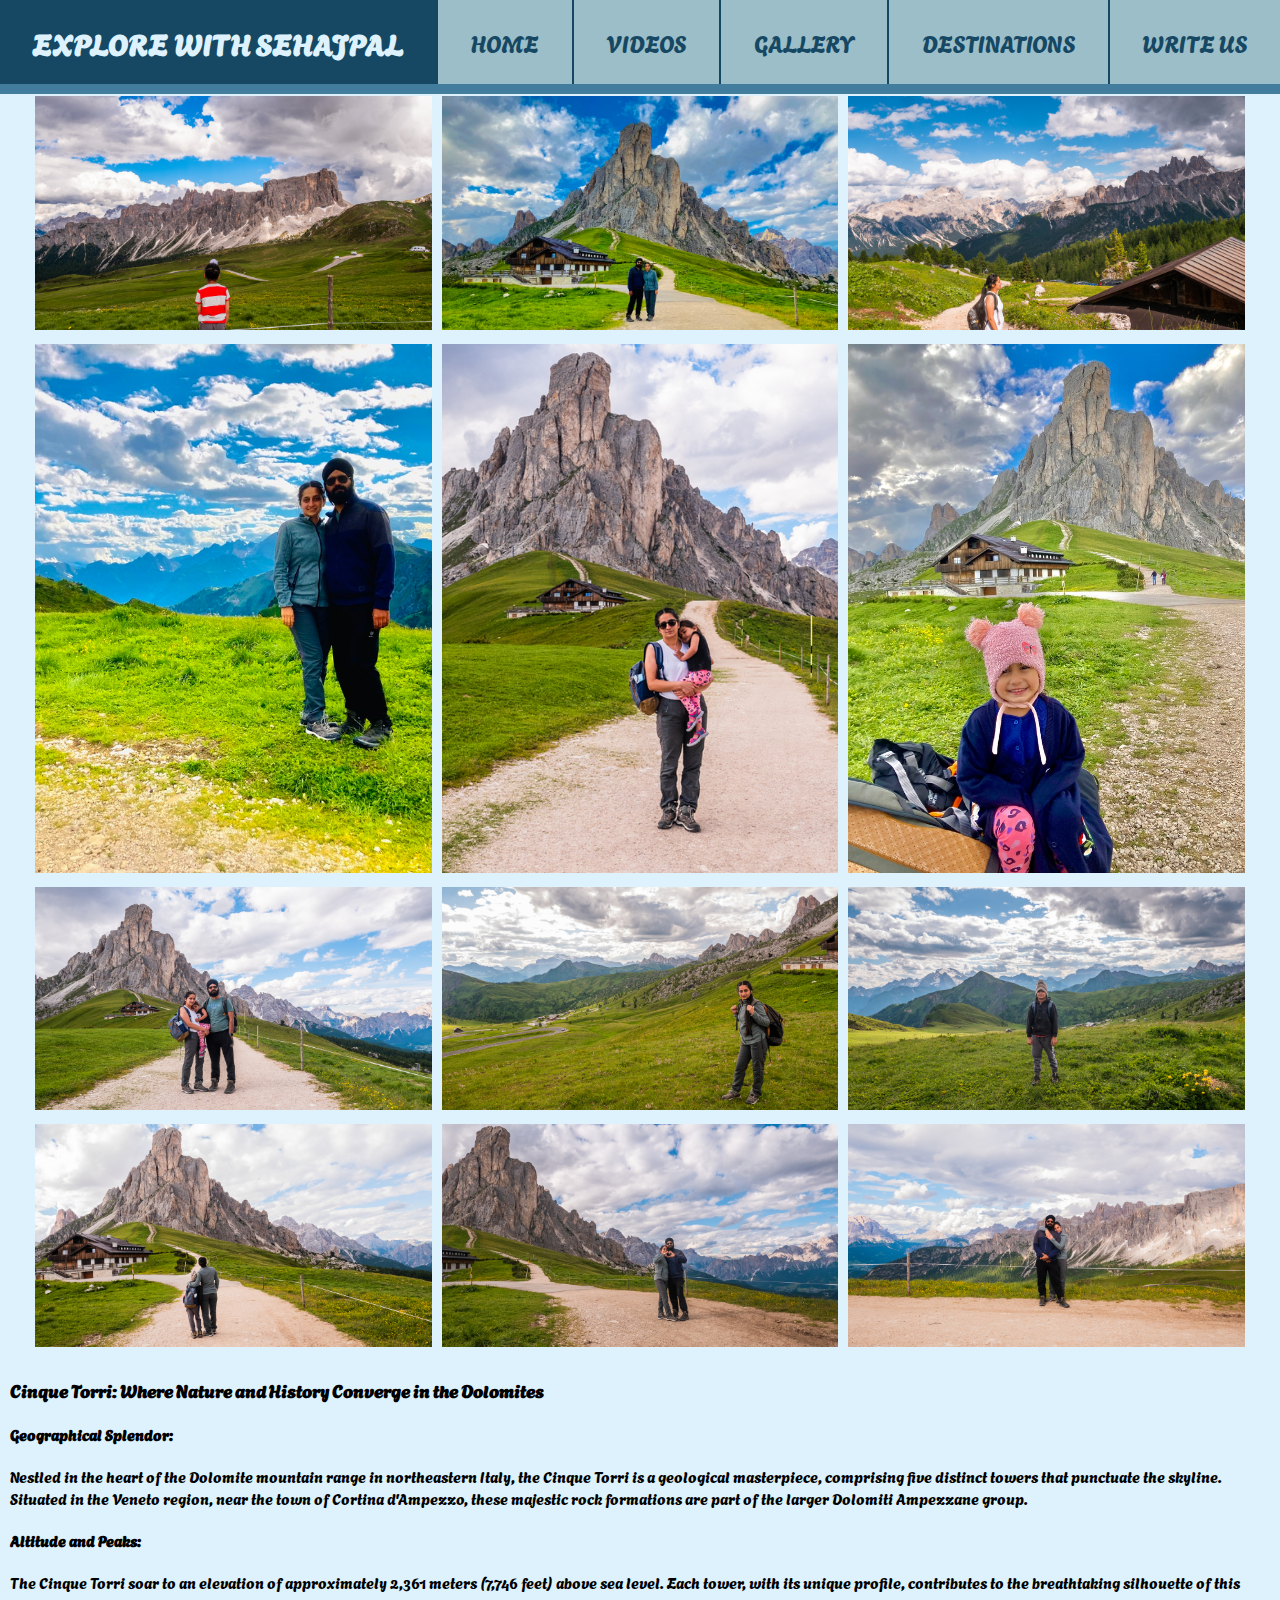
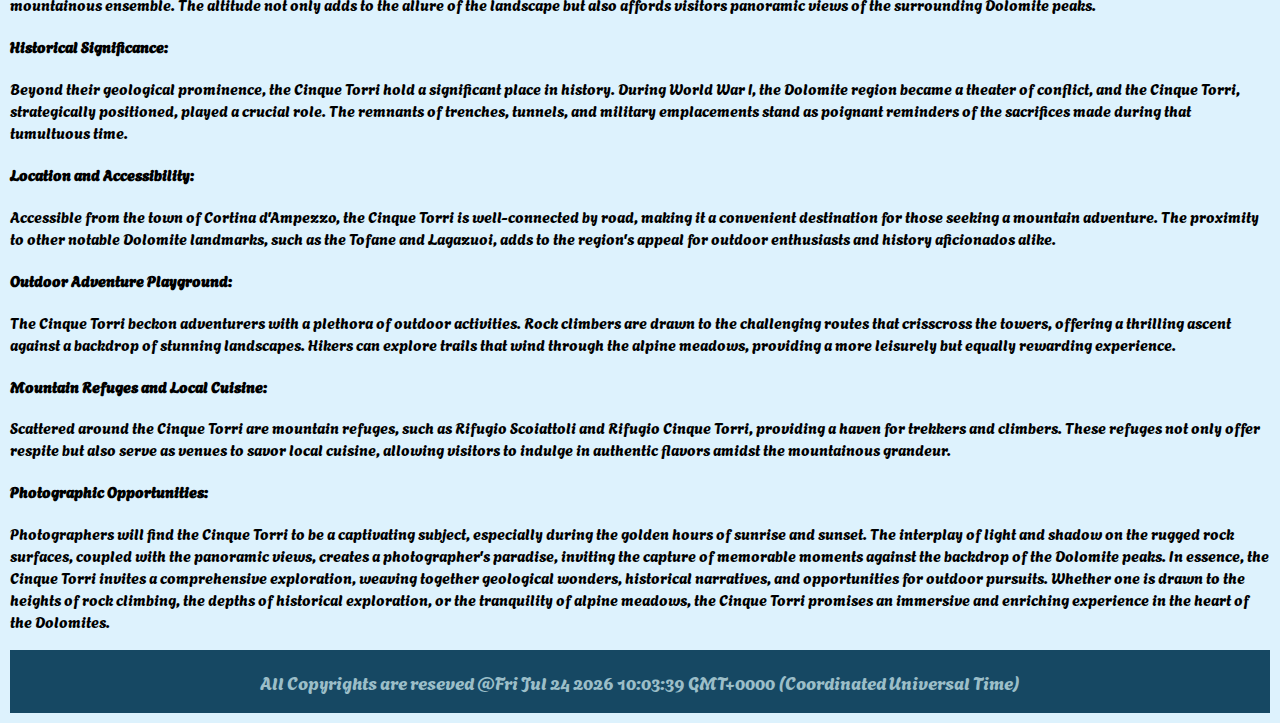
<file: passo-giau.html>
<!DOCTYPE html>
<html lang="en">
<head>
    <meta charset="UTF-8">
    <meta http-equiv="X-UA-Compatible" content="IE=edge">
    <meta name="viewport" content="width=device-width, initial-scale=1.0">
    <title>Passo Giau Explore With Sehajpal</title>
      
        <link rel="icon" href="icon.ico" type="image/x-icon"/>
            <link rel="preconnect" href="https://fonts.googleapis.com">
        <link rel="preconnect" href="https://fonts.gstatic.com" crossorigin>
        <link href="https://fonts.googleapis.com/css2?family=Agbalumo&display=swap" rel="stylesheet">
        <link rel="stylesheet" href="./passo-giau.css">
        <link rel="stylesheet" href="./media.css">
       <link rel="stylesheet" href="./index.css" type="text/css">
    <link rel="stylesheet" href="./imagegallery.css">
</head>
<body>
    <!--menu bar start-->
       <div class="nav-bar">
        
        <div class="heading">
          <a href="./index.html"> <h1> Explore With Sehajpal</h1></a></div>
            <li class="home menu-align"><a href="./index.html"> HOME</a></li>
            <li class="video menu-align">VIDEOS</li>
            <li class="gallery menu-align">GALLERY</li>
            <li class="destinations menu-align"> <a href="./destinations.html"> DESTINATIONS</a> </li>
            <li class="write-us menu-align">WRITE US</li>
            </div> <!--menu bar end-->
<body>
    <div class="main-layout-container-passo-giau">
       <div class="passo-giau layout-passo-giau"><img src="./passo-giau/passo-giau1.jpg" class="passo-giau-img" alt=""></div>
       <div class="passo-giau layout-passo-giau"><img src="./passo-giau/passo-giau2.jpg" class="passo-giau-img" alt=""></div>
       <div class="passo-giau layout-passo-giau"><img src="./passo-giau/passo-giau4.jpg" class="passo-giau-img" alt=""></div>
       <div class="passo-giau layout-passo-giau"><img src="./passo-giau/passo-giau7.jpg" class="passo-giau-img" alt=""></div>
       <div class="passo-giau layout-passo-giau"><img src="./passo-giau/passo-giau5.jpg" class="passo-giau-img" alt=""></div>
       <div class="passo-giau layout-passo-giau"><img src="./passo-giau/passo-giau3.jpg" class="passo-giau-img" alt=""></div>
       <div class="passo-giau layout-passo-giau"><img src="./passo-giau/passo-giau8.jpg" class="passo-giau-img" alt=""></div>
       <div class="passo-giau layout-passo-giau"><img src="./passo-giau/passo-giau9.jpg" class="passo-giau-img" alt=""></div>
       <div class="passo-giau layout-passo-giau"><img src="./passo-giau/passo-giau10.jpg" class="passo-giau-img" alt=""></div>
       <div class="passo-giau layout-passo-giau"><img src="./passo-giau/passo-giau11.jpg" class="passo-giau-img" alt=""></div>
       <div class="passo-giau layout-passo-giau"><img src="./passo-giau/passo-giau12.jpg" class="passo-giau-img" alt=""></div>
       <div class="passo-giau layout-passo-giau"><img src="./passo-giau/passo-giau13.jpg" class="passo-giau-img" alt=""></div>
    </div>
    <!--All about the destionation start here-->
    <div class="about-destination">
      <div class="about-cinque-torri"><p><h3>Cinque Torri: Where Nature and History Converge in the Dolomites</h3>
       <h4> Geographical Splendor:</h4>
        Nestled in the heart of the Dolomite mountain range in northeastern Italy, the Cinque Torri is a geological masterpiece, comprising five distinct towers that punctuate the skyline. Situated in the Veneto region, near the town of Cortina d'Ampezzo, these majestic rock formations are part of the larger Dolomiti Ampezzane group.
        
        <h4> Altitude and Peaks:</h4>
        The Cinque Torri soar to an elevation of approximately 2,361 meters (7,746 feet) above sea level. Each tower, with its unique profile, contributes to the breathtaking silhouette of this mountainous ensemble. The altitude not only adds to the allure of the landscape but also affords visitors panoramic views of the surrounding Dolomite peaks.
        
       <h4> Historical Significance:</h4>
        Beyond their geological prominence, the Cinque Torri hold a significant place in history. During World War I, the Dolomite region became a theater of conflict, and the Cinque Torri, strategically positioned, played a crucial role. The remnants of trenches, tunnels, and military emplacements stand as poignant reminders of the sacrifices made during that tumultuous time.
        
       <h4> Location and Accessibility:</h4>
        Accessible from the town of Cortina d'Ampezzo, the Cinque Torri is well-connected by road, making it a convenient destination for those seeking a mountain adventure. The proximity to other notable Dolomite landmarks, such as the Tofane and Lagazuoi, adds to the region's appeal for outdoor enthusiasts and history aficionados alike.
       
        <h4>  Outdoor Adventure Playground:</h4>
        The Cinque Torri beckon adventurers with a plethora of outdoor activities. Rock climbers are drawn to the challenging routes that crisscross the towers, offering a thrilling ascent against a backdrop of stunning landscapes. Hikers can explore trails that wind through the alpine meadows, providing a more leisurely but equally rewarding experience.
        
        <h4>  Mountain Refuges and Local Cuisine:</h4>       
        Scattered around the Cinque Torri are mountain refuges, such as Rifugio Scoiattoli and Rifugio Cinque Torri, providing a haven for trekkers and climbers. These refuges not only offer respite but also serve as venues to savor local cuisine, allowing visitors to indulge in authentic flavors amidst the mountainous grandeur.
        
        <h4>Photographic Opportunities:</h4>
        Photographers will find the Cinque Torri to be a captivating subject, especially during the golden hours of sunrise and sunset. The interplay of light and shadow on the rugged rock surfaces, coupled with the panoramic views, creates a photographer's paradise, inviting the capture of memorable moments against the backdrop of the Dolomite peaks.
        
        In essence, the Cinque Torri invites a comprehensive exploration, weaving together geological wonders, historical narratives, and opportunities for outdoor pursuits. Whether one is drawn to the heights of rock climbing, the depths of historical exploration, or the tranquility of alpine meadows, the Cinque Torri promises an immersive and enriching experience in the heart of the Dolomites.
      </p>
      
    <footer class="my-footer" ><p> All Copyrights are reseved @ </p>
    <p id="copyrights"></p></footer>
    <script>
        var copyRights = new Date();
        document.getElementById("copyrights").innerHTML=copyRights;

        
    </script>

</body>
</html>
</file>
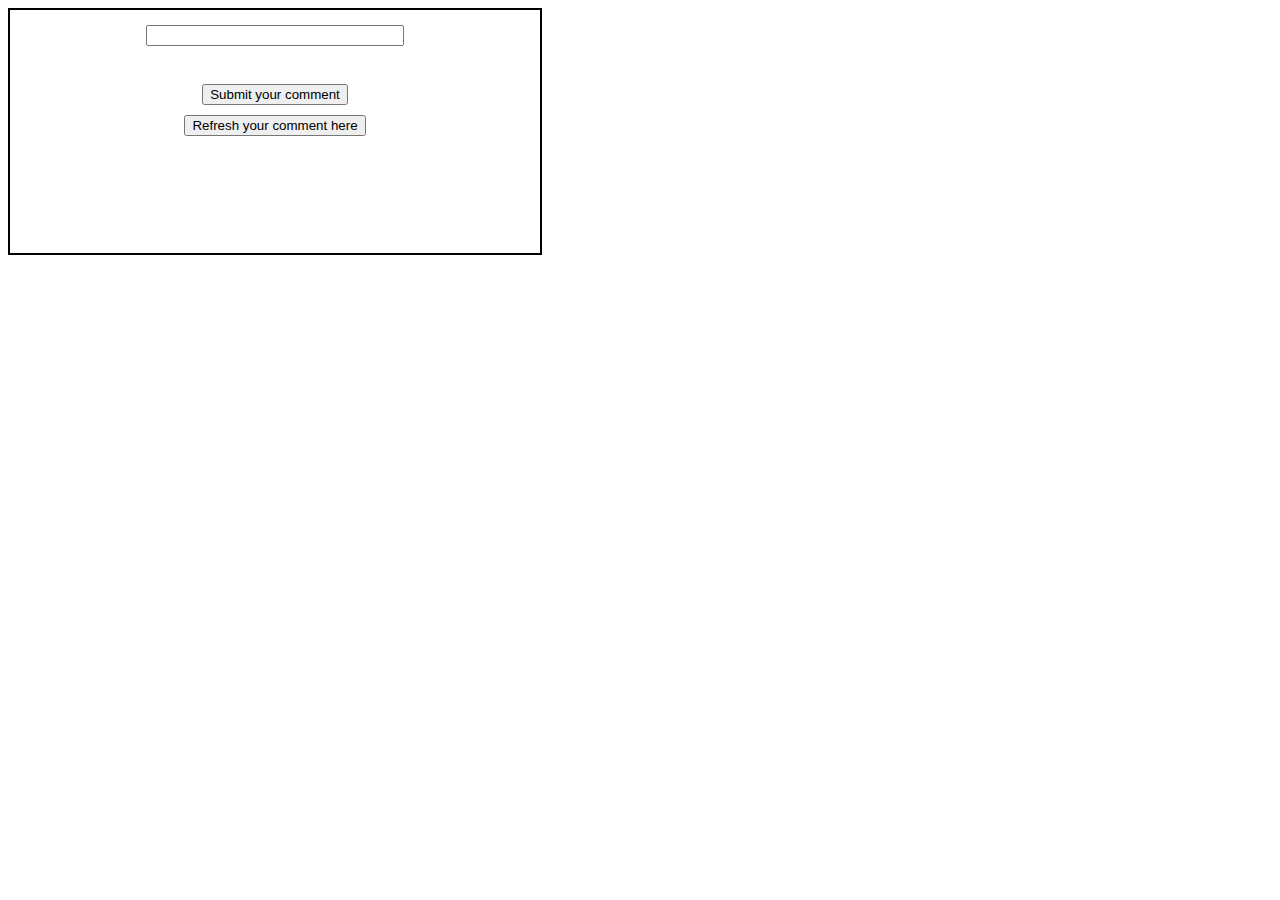
<file: search.html>
<!DOCTYPE html>
<html>
    <head>
        <style>
            .main{ /* main div that contians all comment content (img, paragraph, input and button) */
                border: 2px solid black;
                display: flex;
                flex-direction: column;
                height: auto 100vh;
                max-width: 500px;
                gap: 10px;  
                align-items: center;
                padding: 15px;
               
            }
           
            .commentdecoration{ /* decoration for showing comment after input on webpage  */
                color:gold;
                background-color:rgba(95, 158, 160, 0.432);
                text-align: center;
                font-size: 2rem;
                align-items: center;
                justify-content: center;
               
               }
               .inputsearchlocation{
                width: 250px;
                align-items: center;
                 }
            .inputsearchlocation:focus{ /* for highlight input area */
                background-color: rgba(175, 70, 0, 0.685);
              
            }
           
            
        </style>
    </head>
<body>
    <div class="main">
        
        <input class="inputsearchlocation" type="text" id="inputsearchlocation"><br>
        <button onclick="searchInput()">Submit your comment</button>
        <button onclick="refresh()">Refresh your comment here</button>
        <p class="commentdecoration" id="searchoutputlocation"></p><br>
               
    </div>
    <script>
               function searchInput(){
                   var searchOutput=document.getElementById("searchoutputlocation")
                   searchOutput.innerHTML;
                   try{
                       var searchInputValue=document.getElementById("inputsearchlocation").value;// input search here
                      var searchInputValueTrim= searchInputValue.trim()
                      var searchInputValueLowerCase=searchInputValueTrim.toLowerCase()
                     //  var searchFirstChar=searchInputValue.

                       if(searchInputValueLowerCase =="jaskaran") throw `Your full name is Jaskaran Singh Dhillon `
                       if(searchInputValueLowerCase=="meharban") throw `Your full name is Meharban Singh Dhillon`
                       if(searchInputValueLowerCase=="jasmeet") throw `Your full name is Jasmeet Kaur Dhillon`
                       if(searchInputValueLowerCase=="gurpreet") throw `Your full name is Gurpreet Kaur Dhillon`
                       if(searchInputValueLowerCase=="lakhwinder") throw `Your full name is Lakhwinder Kaur Sandhu`
                       if(searchInputValueLowerCase=="sarbjit") throw `Your full name is Sarbjit Singh Dhillon`
                       if(searchInputValueLowerCase=="sehaj") throw `Your full name is Sehaj Singh Dhillon`
                       if(searchInputValueLowerCase=="sahib") throw `Your full name is Sahib Kaur Dhillon`
                       if(searchInputValueLowerCase=="agya") throw `Your full name is Agya Kaur Dhillon`
                       if(searchInputValueLowerCase=="sidak") throw `Your full name is Sidak Kaur Dhillon`
                   }
                   catch(err){
                        searchOutput.innerHTML="Details are:" + err;
                        document.getElementById("searchoutputlocation")
                   }
                   if(searchInputValueLowerCase == false){
                       searchOutput.innerHTML="Your details are :"+searchInputValue;
                       document.getElementById("searchoutputlocation")
                   }
               }
          
 function refresh(){
    location.reload()
 }
    </script>
</body>
</html>
</file>
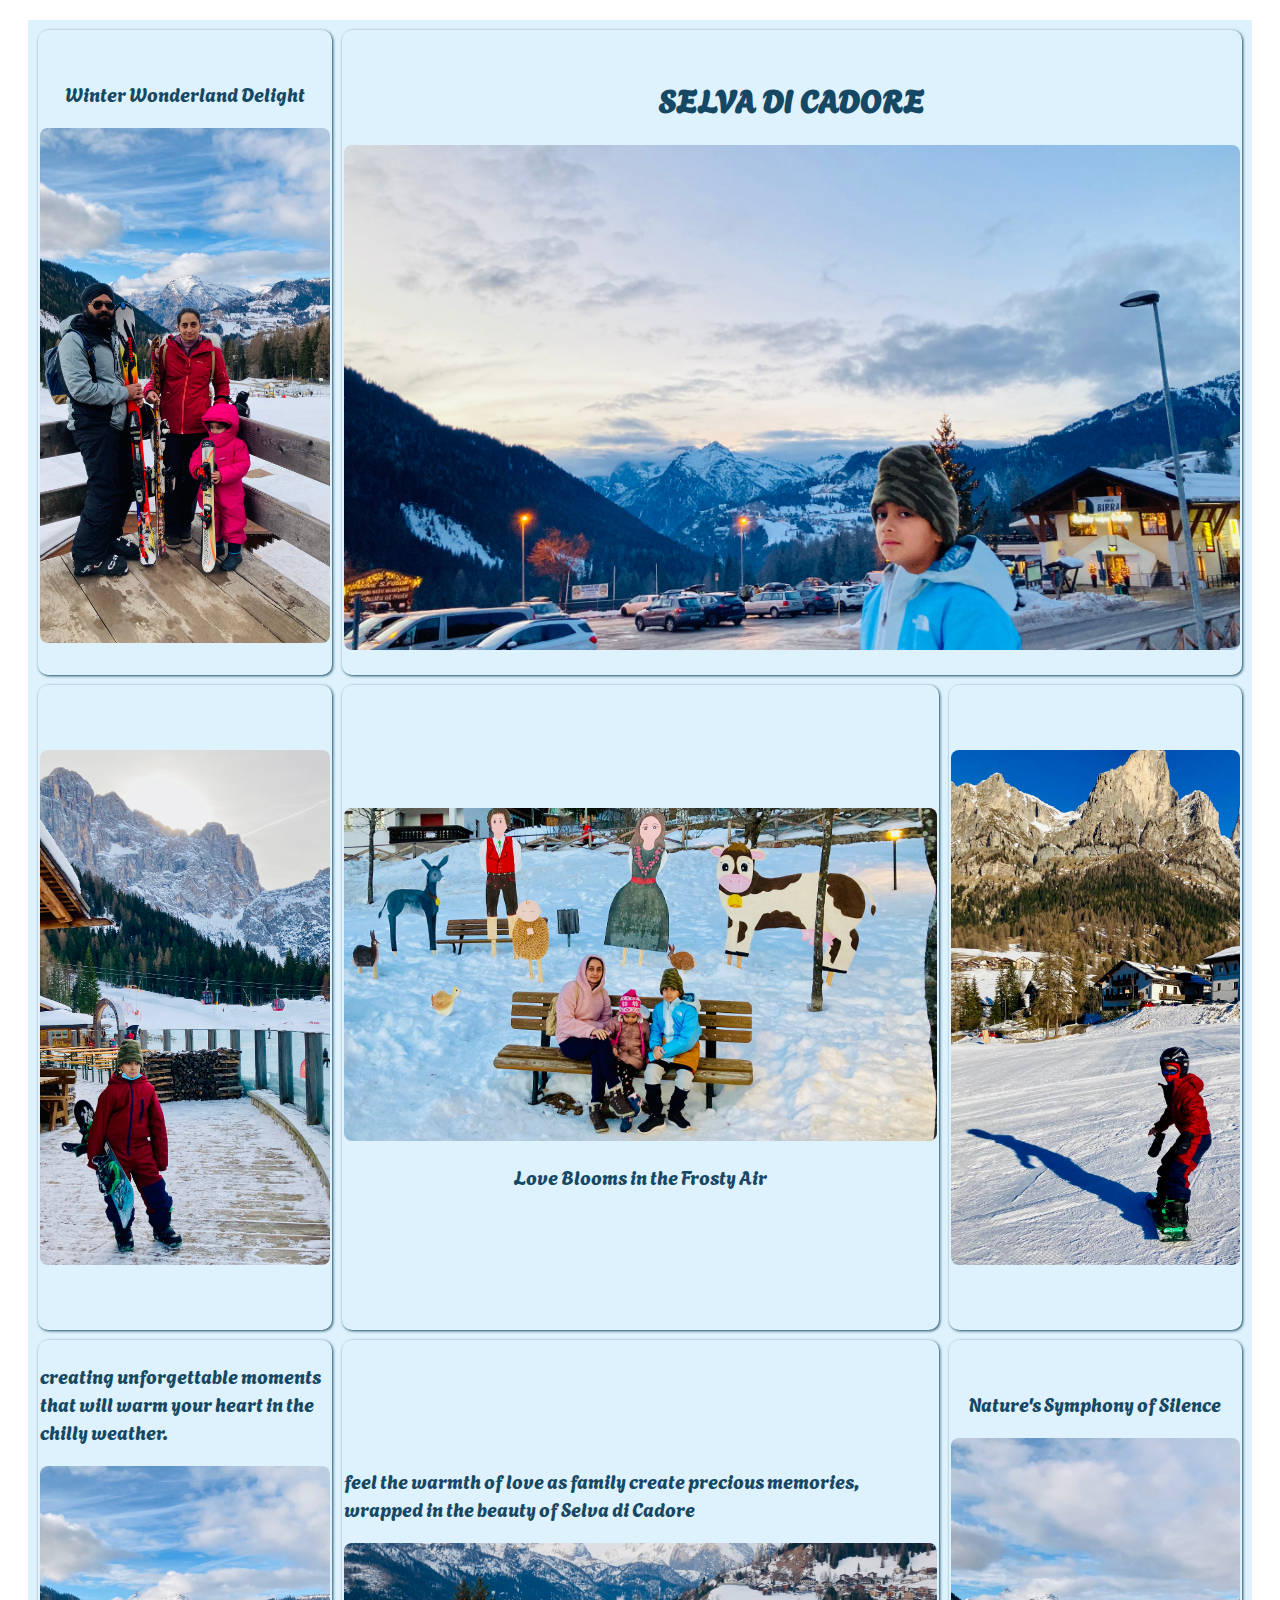
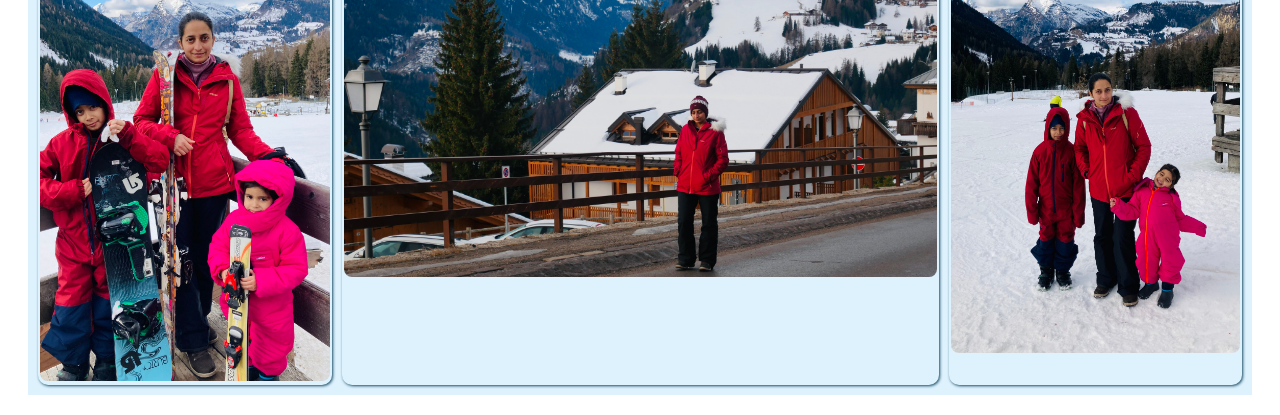
<file: selva-do-codore-winter.html>
<!DOCTYPE html>
<html lang="en">
<head>
    <meta charset="UTF-8">
    <meta http-equiv="X-UA-Compatible" content="IE=edge">
    <meta name="viewport" content="width=device-width, initial-scale=1.0">
    <title>Document</title>
    <link rel="preconnect" href="https://fonts.googleapis.com">
    <link rel="preconnect" href="https://fonts.gstatic.com" crossorigin>
    <link href="https://fonts.googleapis.com/css2?family=Agbalumo&display=swap" rel="stylesheet">



    <link rel="stylesheet" href="selva-do-codore-winter.css">
</head>
<body>
<!--layout with photos start here-->
<div class="first-layout-container">
  
<div class="layout-selva-winter selva-winter1 border"><p>Winter Wonderland Delight <!--Embark on a journey to Selva di Cadore in the Dolomites, 
  where winter casts its magical spell, turning the landscape into a snowy paradise.
--> </p><img src="selva-di-cadore-2021/selva-di-cadore-19.jpg" alt="" class="selva-img"></div>
<div class="layout-selva-winter selva-winter2 border"><img src="./selva-di-cadore-2021/selva-di-cadore-22.jpg" alt="" class="selva-img"></div>
<div class="layout-selva-winter selva-winter3 border"><p> creating unforgettable moments that will warm your heart in the chilly weather.</p><img src="./selva-di-cadore-2021/selva-di-cadore-18.jpg" alt="" class="selva-img"></div>
<div class="layout-selva-winter selva-winter4 border"><p>feel the warmth of love as  family create precious memories, wrapped in the beauty of Selva di Cadore</p><img src="./selva-di-cadore-2021/selva-di-cadore-10.jpg" alt="" class="selva-img">  </div>
<div class="layout-selva-winter selva-winter5 border"><p>Nature's Symphony of Silence</p><img src="./selva-di-cadore-2021/selva-di-cadore-13.jpg" alt="" class="selva-img"></div>
<div class="layout-selva-winter selva-winter6 border"><img src="./selva-di-cadore-2021/selva-di-cadore-12.jpg" alt="" class="selva-img"><p>Love Blooms in the Frosty Air</p></div>
<div class="layout-selva-winter selva-winter7 border"><h1>SELVA DI CADORE</h1><img src="./selva-di-cadore-2021/selva-di-cadore-1.jpg" alt="" class="selva-img"></div>
<div class="layout-selva-winter selva-winter8 border"><img src="./selva-di-cadore-2021/selva-di-cadore-3.jpg" alt="" class="selva-img"></div>



</div>
<!-- layout with photos finish here-->




</body>
</html>
</file>
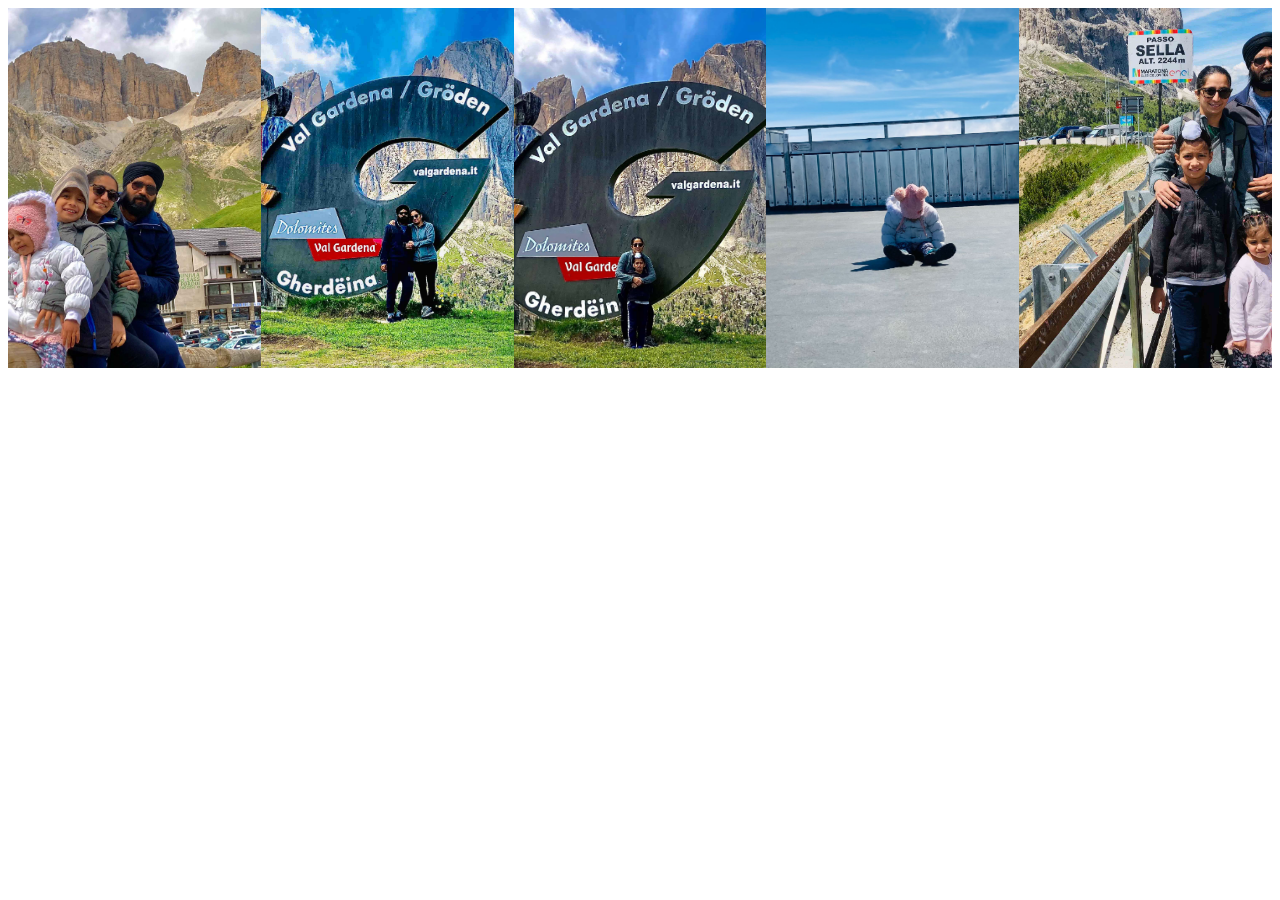
<file: slideflex.html>
<!DOCTYPE html>
<html lang="en">
<head>
    <meta charset="UTF-8">
    <meta http-equiv="X-UA-Compatible" content="IE=edge">
    <meta name="viewport" content="width=device-width, initial-scale=1.0">
    <title>Document</title>
    <style>
        .slider-container{
            display: flex;
            height: 40vh;

        }
        .slider-container > div {
            
            background-position: center;
            background-repeat: no-repeat;
            background-size: auto 100%;
            flex: 1;
          
        
             }
         
             .slider-container >.slider:nth-child(1)
             {
                 animation: slider1 15s 0.1s cubic-bezier(0.25, 0.46, 0.45, 0.94);
              
                 
             }
             @keyframes slider1
             {
                 0%{flex:10;}; 100%{flex:1;};
             }
    </style>
</head>
<body>
    <div class="slider-container">
        <div class="slider" style="background-image: url('./mix/mix-2.jpg');"></div>
        <div class="slider" style="background-image: url('./mix/mix-1-3.jpg');"></div>
        <div class="slider" style="background-image: url('./mix/mix-1-4.jpg');"></div>
        <div class="slider" style="background-image: url('./mix/mix-1.jpg');"></div>
        <div class="slider" style="background-image: url('./mix/mix-1-2.jpg');"></div>
        


    </div>
</body>
</html>
</file>
<file: index.css>
html{
    font-size: 15px;
}
body{
    background-color:#DDF2FD;
    margin: 0;
    padding:0;
    font-family:'Agbalumo', serif; ;
}
h1,h2,h3,h4,h5,h6,p /*this is font family for entire page  */
{
    font-family: 'Agbalumo', serif;
  }
  li > a{
      text-decoration: none;
      color: #164863;
      cursor: pointer;
  } 
  .heading /* website title   */
{
         background-color:#164863 ;
}

.heading > a{/* website title h1  */
    color:#DDF2FD;
      text-align: center;
    text-transform: uppercase;
    text-decoration: none;
    cursor: pointer;
}
 
.no-border{/*no border  */
    border: none;
}

.nav-bar /* nav bar */ 
{
    background-color: #9BBEC8;
    display: grid;
    grid-template-columns: repeat(6, auto);
    grid-template-rows: 0.5fr auto;
    border-bottom: 10px solid #427D9D ;
  
  
      }

.nav-bar > .menu-align /* alignment nav bar items*/
{
display: flex;
justify-content: center;
align-items: center;
font-size: 1.5rem;
color:#164863 ;
border-left: 2px solid #164863;
transition-property: background-color ;
transition-delay: 0.1s;
transition-duration: 1s ;
transition-timing-function: ease-in-out;
}
.nav-bar >.menu-align:hover/* alignment nav bar items on hover */
 {
    background-color:#164863 ;
    color: #9BBEC8;
}
.nav-bar >li a:hover/* link in  nav bar items on hover */
 {
      color: #9BBEC8;
}
.index-informational{ /*where i write discription about travelling */
    display: flex;
    gap: 10px;
    justify-content: center;
    align-items: center;
    flex-wrap: wrap;
    
      
    
}
.index-informational > div  {
    display: flex;  
    flex-direction: column;
    justify-content:center;
    align-items: center;
    text-align: center;   
    max-width: 48%;
}

@media (max-width:1000px){ /* alignment max width for tablet*/
    .nav-bar > .menu-align  {
    font-size: 1rem;
    font-weight: 700;
    }
    .heading > h1{/* website title h1  */
       font-size: 1rem;
    }
}
@media (max-width:720px){ /* alignment max width for tablet*/
    .nav-bar > .menu-align  {
    font-size: 0.7rem;
    font-weight: 700;
    }
    .heading > a > h1{/* website title h1  */
       font-size: 0.8rem;
    }
}
</file>
<file: imagegallery.css>
.main-image-slider-container{
    width: 100%;
    justify-content: center;
}
.image-slider-container {
    display: flex;
    height: 80vh;
    gap: 1px;
    justify-content: center;    
    }
.image-slider-container > div{
    flex: 1;
    
    background-position:center;
    background-repeat: no-repeat;
    background-size: auto 100%;
    transition: 1s cubic-bezier(0.25, 0.46, 0.45, 0.94);

}

.image-slider-container > div:hover{
    flex: 5;
}
</file>
<file: cinque-torri.css>
.main-layout-container-cinque-torri{
    display: grid;
    grid-template-columns: repeat(4 , minmax(100px , 500px));
    grid-template-rows: repeat(4, minmax( 1fr , 500px));
    gap: 10px;
    padding: 0%;
    background-color:   #DDF2FD;
    border: 5px solid black;
    
    
}
h1,h2,h3,h4,h5,h6,p
{
    font-family: 'Agbalumo', serif;
    color:#DDF2FD ;
}
/*.layout{ /*used for background color  */ /*
    background-color: #164863;
}*/
p{
    font-size: 1.2rem;
   
}
.layout-cinque-torri p , .layout-cinque-torri h1{ 
    color:#164863;
    text-transform: uppercase;
}
.cinque-torri-img{
    width: 100%;
    }
.layout-cinque-torri{
    display: flex;
    flex-direction: column;
    justify-content:center;
    align-items: center;
    text-align: center;
   
}
.cinque-torri-img{
    border: 2px solid transparent;
    border-radius: 20px;
}
.cinque-torri-2{
    grid-area: 1 / 2 / 2 / 4 ;
}/*
@media (max-width:720px){

    .main-layout-container-cinque-torri{
        display: flex;
        flex-wrap: wrap;
        flex-basis: 500px;
        justify-content: center;
        align-items: center;
        gap: 10px;
        padding: 0%;
        background-color:   #DDF2FD;
        border: 5px solid black;
        
        
    }


}*/
</file>
<file: media.css>
@media (max-width:1200px)/*tablet */
{
    
    p{
        font-size: 0.8rem;
      
}
h1
{
    font-size: 1rem;

}
}
@media (max-width:879px)/*tablet */
{
    
    p{
        font-size: 0.8rem;
      
}
h1
{
    font-size: 1rem;

}
}
@media (max-width:720px)/*tablet */
{
    
    p{
        font-size: 0.6rem;
      
}
h1
{
    font-size: 0.8rem;

}
}
@media (max-width:599px)/*tablet */
{
    
    p{
        font-size: 0.4rem;
      
}
h1
{
    font-size: 0.8rem;

}
}
</file>
<file: cinque-torri1.css>
.main-layout-container-cinque-torri{
    display: flex;
    justify-content: center;
    flex-wrap: wrap;
    gap: 10px;
    padding: 0%;
    background-color:   #DDF2FD;
    
  
       
    
}
div > .destinations-heading/*here is placed heading of page    */
{
    display: flex;
    flex:100%;
    flex-direction: column;
    align-items: center;;
    justify-content: center;
    text-align: center;
    
        
}

h1,h2,h3,h4,h5,h6,p /*this is font family for entire page  */
{
    font-family: 'Agbalumo', serif;
  }
/*.layout{ /*used for background color  */ /*
    background-color: #164863;
}*/
p{
    font-size: 1.2rem;
   
}
 /* here is font color inside the photogallery di */ 
.layout-cinque-torri { 
    color:#164863;
    text-transform: uppercase;
}
.cinque-torri-img{
    width: 100%;
    height: 100%;
    object-fit: cover;
    }
 
.layout-cinque-torri{
    display: flex;  
    flex-direction: column;
    justify-content:center;
    align-items: center;
    text-align: center;   
    flex-basis: 48%;
}

.cinque-torri-img{
    border: 2px solid transparent;
    border-radius: 20px 0;
}
.cinque-torri-2{
    grid-area: 1 / 2 / 2 / 4 ;
}
.about-destination{ /*about destination div start here  */
    display: flex;
    padding: 10px;
}
.about-cinque-torri{ /*where i wrote about destination  */
    justify-content: center;
    align-items: center;
    text-align: center;
    flex: 2;
}
.maps-iframe{ /* google maps location */
    justify-content: center;
    align-items: center;
    flex: 1;
}
.iframeposition{
  
}
@media (max-width:720px){

    .main-layout-container-cinque-torri{
        flex-direction: column;
        
        
    }
    .about-destination{ /*about destination div start here  */
        flex-direction: column;
    }


}
</file>
<file: destination.css>
body{
    background: linear-gradient( #DDF2FD ,  #16486352 ,  #427D9D, #9BBEC8  );
}

.distination-layout-container{ /* main div */
    display: flex;
    flex-wrap: wrap;
    justify-content: center;
    align-items: center;
    gap:20px;
    color: #164863;
    font-family: 'Agbalumo', serif;
     
}
.dist-layout /*this is inner div where located every single the destinations */
{
    border: 1px solid #164863;
    border-radius: 1px;
    box-shadow: 2px 2px 3px  #164863;
    flex-basis: calc(30%);
    flex-wrap: wrap;
    height: 1fr;
    justify-content: center;
    align-items: center;
    text-align: center;
    overflow: hidden;
    background: linear-gradient( #DDF2FD ,  #16486352 ,  #427D9D, #9BBEC8  );
   
    
}
.dist-layout > a{
    text-decoration: none;
    color: #164863;
}


.dist-layout > a > img{ /* place where in linked href of landing pages */
    width:100%;
    object-fit:cover;
      transition: 1s ease;
  

} 
/*    this function for on hover th photo and photo can change dimension */
.dist-layout > a > img:hover{
    transform: scale(1.1);
    transition: 2s ease;
    opacity: 0.9;
    filter:contrast(2);   
    
}

.dist-layout > a  > h2{ 
    text-decoration: none;
    text-transform: uppercase;
       
}

@media (max-width:1199px)/*tablet */
{   
   p{
    font-size: 0.8rem;
     }
h1
{
    font-size: 1rem;
}
}
@media (max-width:879px)/*tablet */
{
         p{
                    font-size: 0.8rem;
     
}
h1
{
    font-size: 1rem;
}
}
@media (max-width:720px)/*tablet */
{
    
    p{
        font-size: 0.6rem; 
}
h1
{
    font-size: 1rem;

}
.dist-layout > a  > h2{ 
   font-size: 0.8rem;
       
}

}
@media (max-width:480px)/*tablet */
{
    .distination-layout-container
    {
        flex-direction: column;   }
    
    p{
        font-size: 0.4rem;   
}
h1
{
    font-size: 1rem;

}
}
</file>
<file: stylesheet.css>
html{
    font-size: 15px;
}
body{
    background-color:#DDF2FD;
    margin: 0;
    padding:0;
    font-family:'Agbalumo', serif; ;
}
h1,h2,h3,h4,h5,h6,p /*this is font family for entire page  */
{
    font-family: 'Agbalumo', serif;
  }
  li > a{
      text-decoration: none;
      color: #164863;

  }
.no-border{/*no border  */
    border: none;
}

.nav-bar /* nav bar */ 
{
    background-color: #9BBEC8;
    display: grid;
    grid-template-columns: repeat(6, auto);
    grid-template-rows: 0.5fr auto;
    border-bottom: 10px solid #427D9D ;
  
  
      }

.nav-bar > .menu-align /* alignment nav bar items*/
{
display: flex;
justify-content: center;
align-items: center;
font-size: 1.5rem;
color:#164863 ;
border-left: 2px solid #164863;
transition-property: background-color ;
transition-delay: 0.1s;
transition-duration: 2s ;
transition-timing-function: ease-in-out;
}
.nav-bar >.menu-align:hover/* alignment nav bar items on hover */
 {
    background-color:#164863 ;
    color: #9BBEC8;
}
.heading /* website title   */
{
         background-color:#164863 ;
}
.heading > h1{/* website title h1  */
    color:#DDF2FD;
      text-align: center;
    text-transform: uppercase;
}
@media (max-width:1000px){ /* alignment max width for tablet*/
    .nav-bar > .menu-align  {
    font-size: 1rem;
    font-weight: 700;
    }
    .heading > h1{/* website title h1  */
       font-size: 1rem;
    }
}
@media (max-width:700px){ /* alignment max width for tablet*/
    .nav-bar > .menu-align  {
    font-size: 0.7rem;
    font-weight: 700;
    }
    .heading > h1{/* website title h1  */
       font-size: 0.8rem;
    }
}
</file>
<file: passo-giau.css>
.main-layout-container-passo-giau{
    display: flex;
    justify-content: center;
    flex-wrap: wrap;
    gap: 10px;
    padding: 0%;
    background-color:   #DDF2FD;
    
  
       
    
}
div > .destinations-heading/*here is placed heading of page    */
{
    display: flex;
    flex:100%;
    flex-direction: column;
    align-items: center;;
    justify-content: center;
    text-align: center;
    
        
}

h1,h2,h3,h4,h5,h6,p /*this is font family for entire page  */
{
    font-family: 'Agbalumo', serif;
  }
/*.layout{ /*used for background color  */ /*
    background-color: #164863;
}*/
p{
    font-size: 1.2rem;
   
}
 /* here is font color inside the photogallery di */ 
.layout-passo-giau { 
    color:#164863;
    text-transform: uppercase;
}
.passo-giau-img{
    width: 100%;
    height: 100%;
    object-fit: cover;
    }
 
.layout-passo-giau{ /*internal layout where i places all my photos */
    display: flex;  
    flex-direction: column;
    justify-content:center;
    align-items: center;
    text-align: center;   
    flex-basis: calc(31%);
}

.passo-giau-img{ /*border of immagines   */
    border: 2px solid transparent;
    border-radius: 2px 0;
}
.about-destination{ /*about destination div start here  */
    display: flex;
    padding: 10px;
}
.about-passo-giau{ /*where i wrote about destination  */
    justify-content: center;
    align-items: center;
    text-align: center;
    flex: 2;
}
.maps-iframe{ /* google maps location */
    justify-content: center;
    align-items: center;
    flex: 1;
}
.my-footer/*footer of website */
    {
        background-color:#164863 ;
       display: flex;
        text-align: center;
        justify-content: center;
        align-items: center;
    }
    .my-footer > p{
        color: #9BBEC8;
    }
    #copyrights{
        color: #9BBEC8;
    }

@media (max-width:720px){

    .main-layout-container-passo-giau{
        flex-direction: column;
        
        
    }
    .about-destination{ /*about destination div start here  */
        flex-direction: column;
    }
    .heading > a > h1{/* website title h1  */
        font-size: 0.8rem;
     }

}
</file>
<file: selva-do-codore-winter.css>
.first-layout-container{
display: grid;
grid-template-columns: repeat(4, minmax(100px,500px));
grid-template-rows:  repeat(3, 1fr);
gap:10px;
background-color:   #DDF2FD;
margin: 20px;
padding: 10px;

}
h1,h2,h3,h4,h5,h6,p
{
    font-family: 'Agbalumo', serif;
    color:#DDF2FD ;
}
/*.layout{ /*used for background color  */ /*
    background-color: #164863;
}*/
p{
    font-size: 1.2rem;
   
}
.layout-selva-winter p , .layout-selva-winter h1{ 
    color:#164863;
}
.border /*border for every div inside grid */ 
{
 border: 2px solid transparent;
 border-radius: 10px;
 box-shadow: 1px 1px 3px #164863;
} 

.selva-img{
    width: 100%;
    object-fit: cover;
    border: 2px solid transparent;
 border-radius: 10px;
    
}
.layout-selva-winter{ /*flex box inside grid */
    display: flex;
    flex-direction: column;
    align-items:center;
    justify-content: center;
}
.selva-winter1{ /*this is first grid photo selva-19 */
   
    grid-area: 1 / 1 / 2 / 2 ;    
}

.selva-winter2 {/* photo selva-22 */
     grid-area: 2 / 1 / 3 / 2;
    
}
.selva-winter3 /*photo selva-18 */
{
     grid-area: 3 / 1 / 4 / 2;
   
}
.selva-winter4 /*photo selva-10 */
{
    grid-area: 3 / 2 / 4/ 4 ;
     
}

.selva-winter6 /* photo selva-12*/
{
    grid-area: 2 / 2 / 3 / 4 ;
    
}

.selva-winter7  /* photo selva 1*/
{
     grid-area: 1 / 2 / 2 / 5;
 
}

.selva-winter8/* photo selva-3  */
{
 grid-area:  2 / 4 / 3 / 5;
    }

  
@media (max-width:1199px)/*tablet */
{
    
    p{
        font-size: 0.8rem;
      
}
h1
{
    font-size: 1rem;

}
}
@media (max-width:879px)/*tablet */
{
    
    p{
        font-size: 0.8rem;
      
}
h1
{
    font-size: 1rem;

}
}
@media (max-width:715px)/*tablet */
{
    
    
    p{
        font-size: 0.6rem;
      
}
h1
{
    font-size: 1rem;

}
}
@media (max-width:599px)/*tablet */
{
    .first-layout-container{ /* At 715px my grid layout change into flex   */ 
        display: flex;
        flex-direction: column;
        
        }
    p{
        font-size: 0.4rem;
      
}
h1
{
    font-size: 1rem;

}
}
</file>
